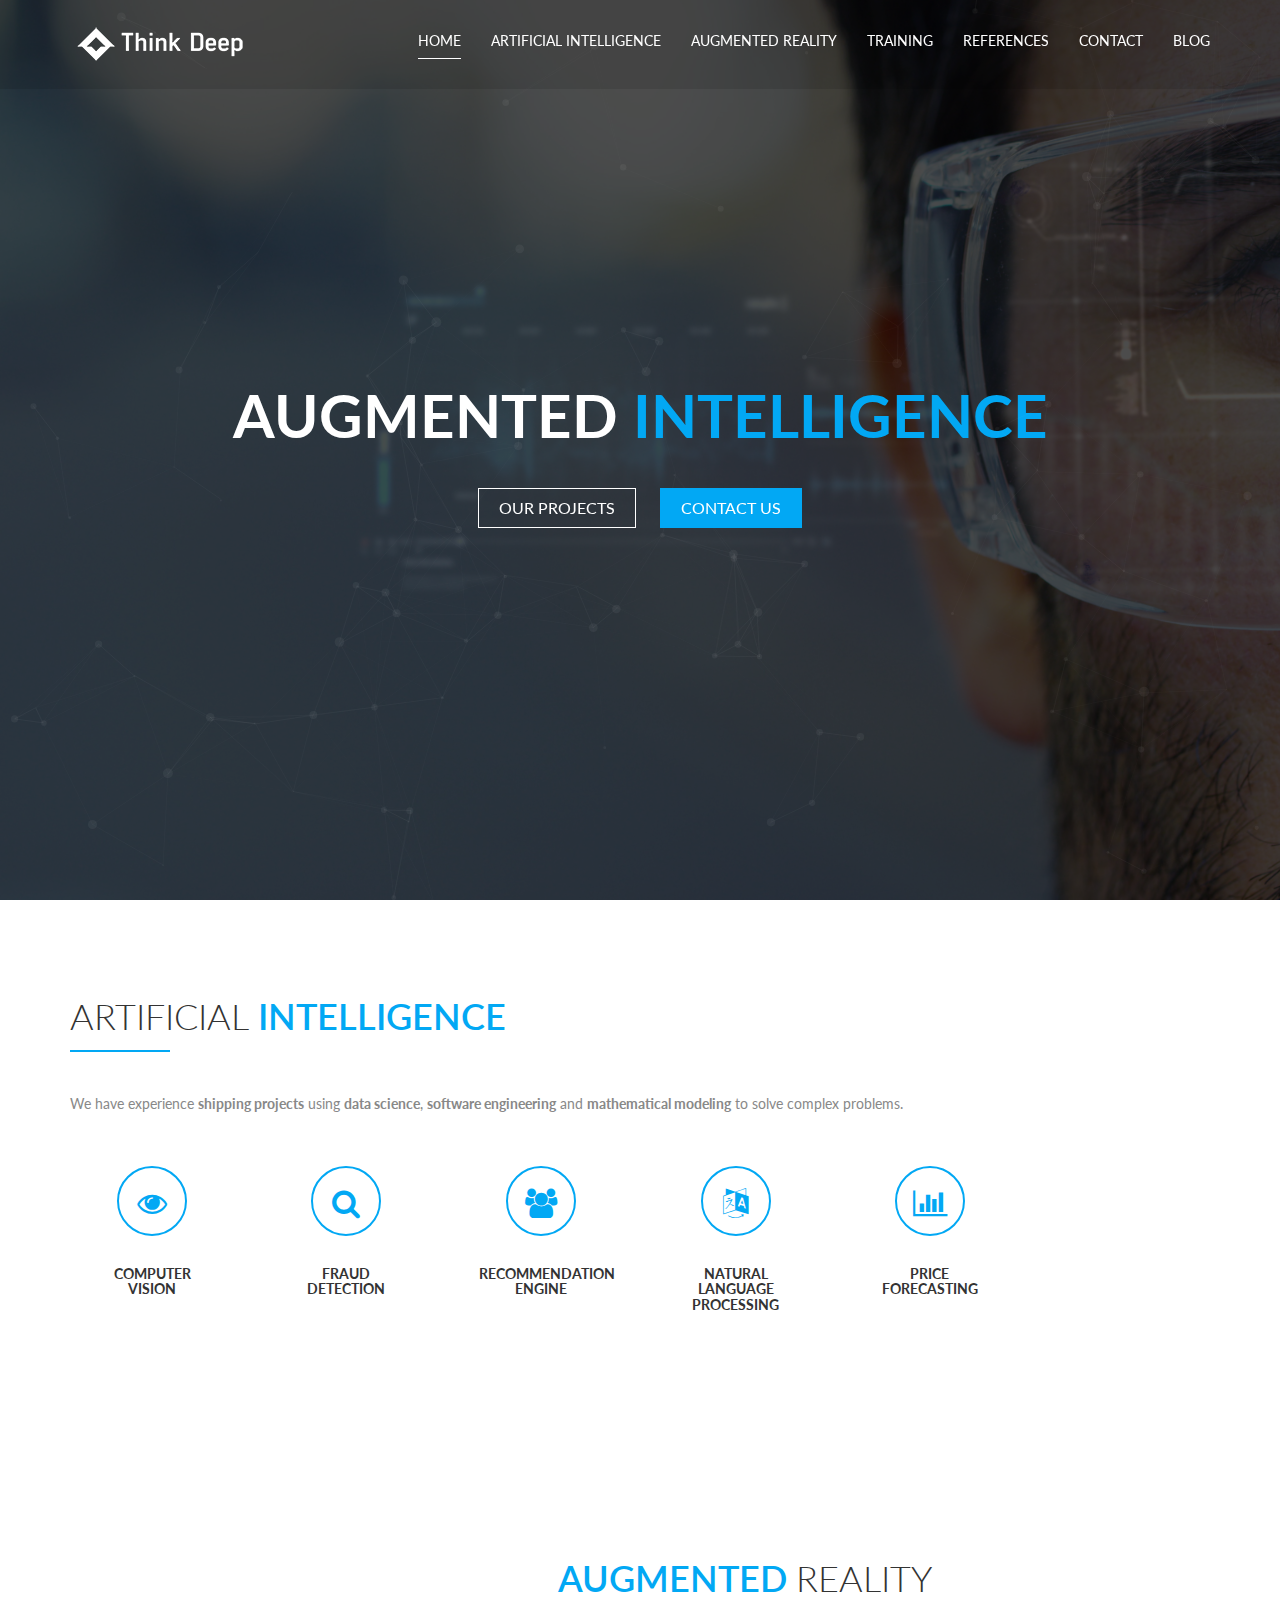
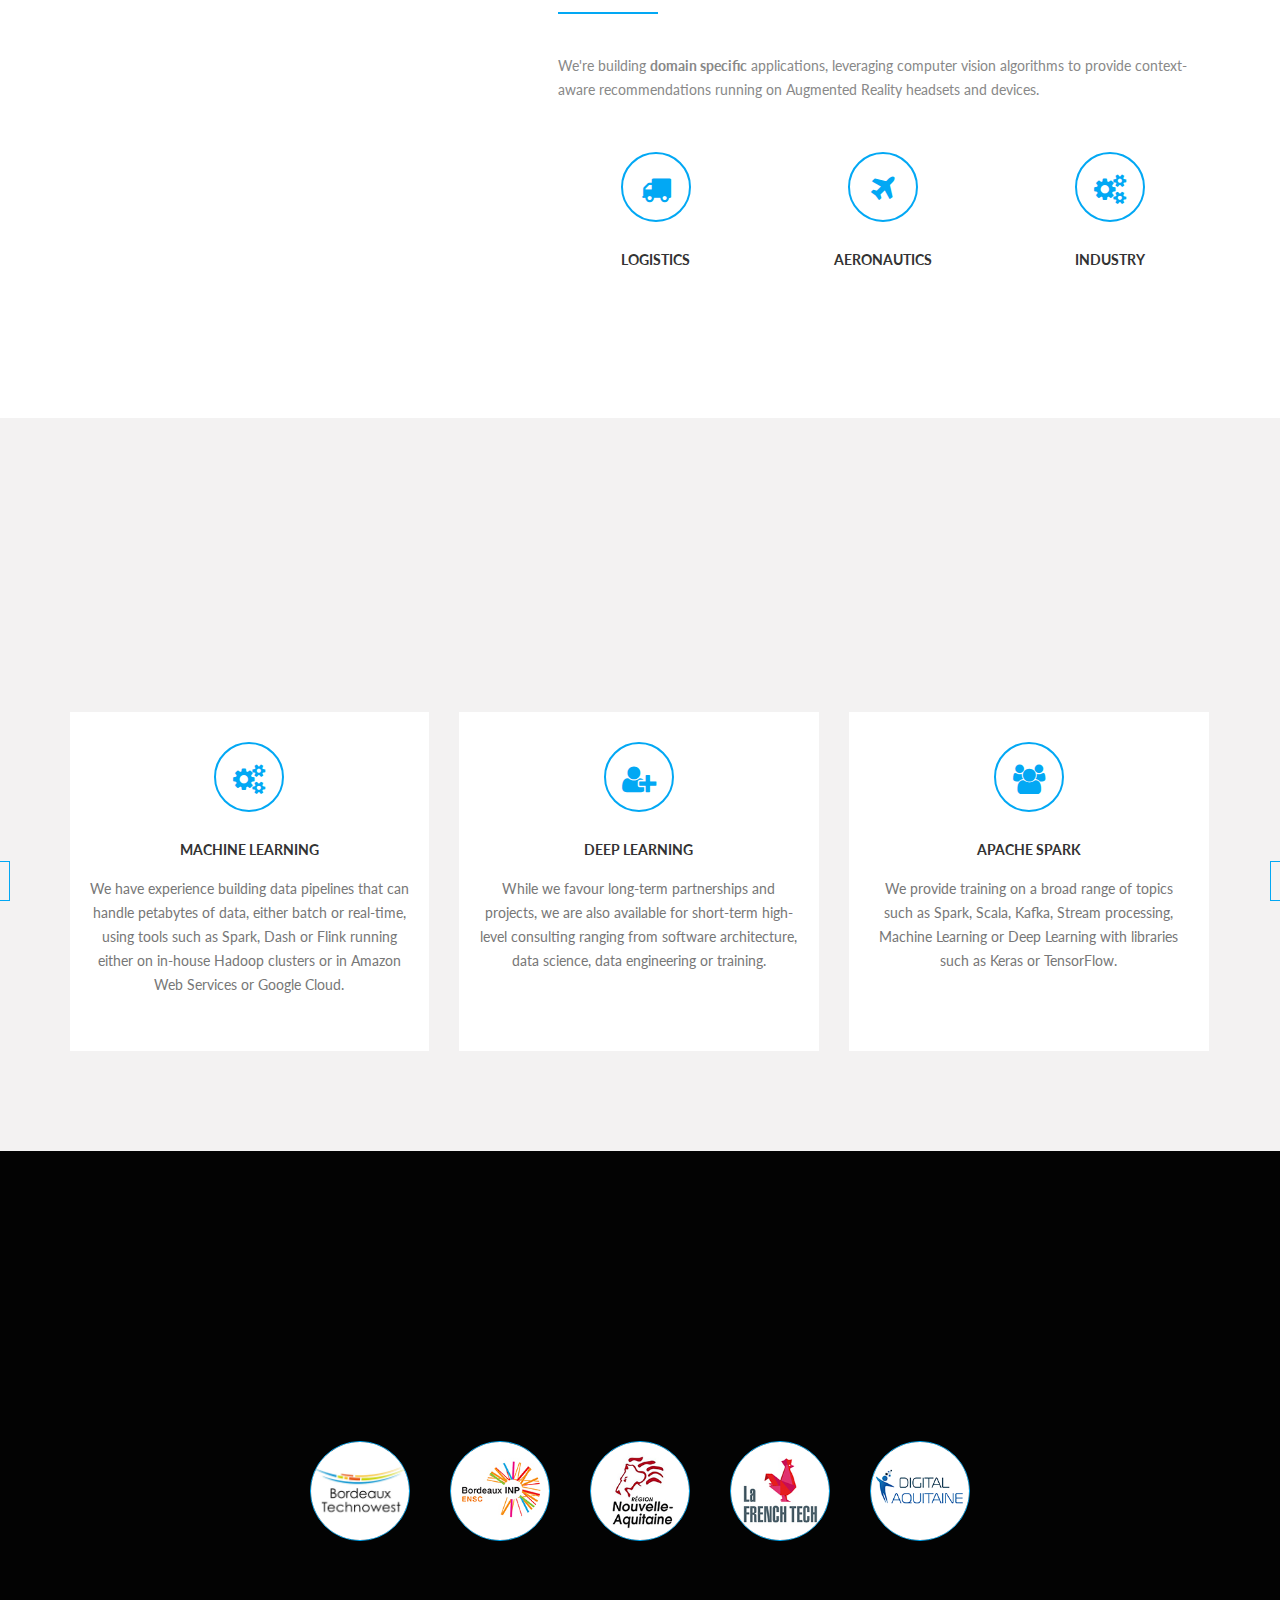
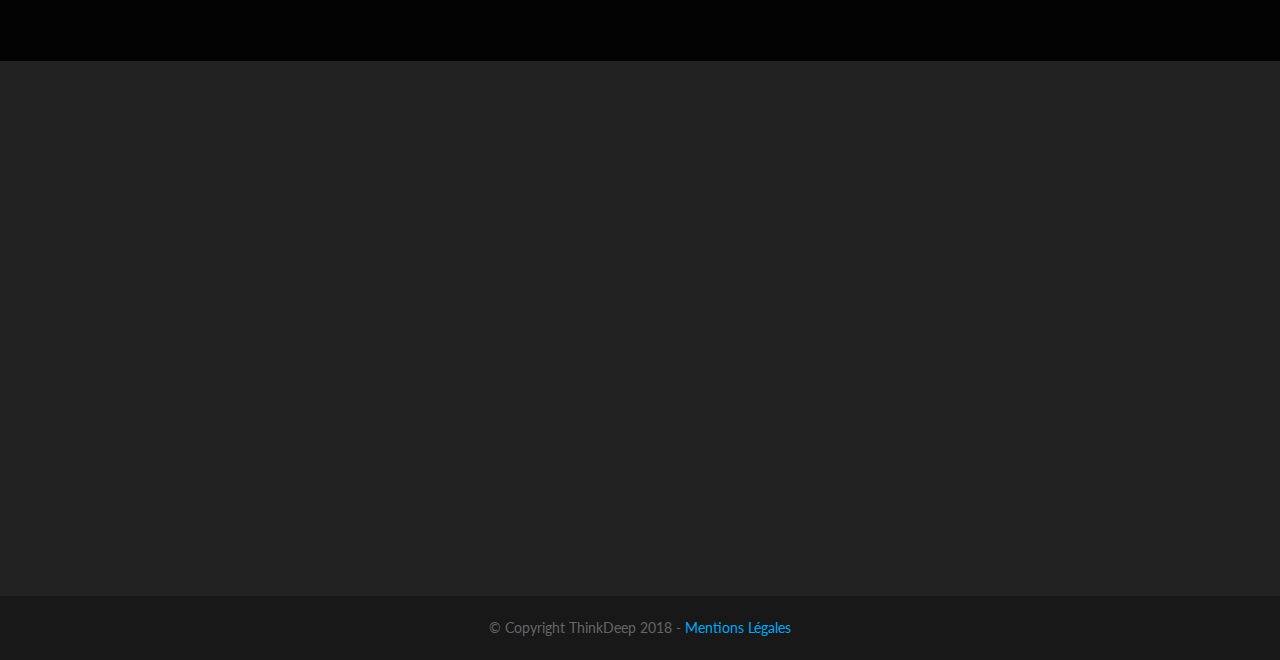
<file: index.html>
<!DOCTYPE html>
<html lang="en">
	<head>
		<!-- Meta Tag -->
		<meta charset="UTF-8">
		<meta http-equiv="X-UA-Compatible" content="IE=edge">
		<meta name="viewport" content="width=device-width, initial-scale=1">
		<title>ThinkDeep | Augmented Intelligence</title>
		<meta name="description" content="ThinkDeep | Augmented Intelligence.">
		<meta name="keywords" content="Augmented Reality, Artificial Intelligence, Deep Learning, Data Engineering, Architecture, Data Science">
		<meta name="thinkdeep ai" content="thinkdeep.ai">
		<!-- Facebook open graph -- >
		<meta property="og:url"    	           content="http://thinkdeep.ai" />
		<meta property="og:type"               content="website" />
		<meta property="og:title"              content="Think Deep AI" />
		<meta property="og:description"        content="Augmented Intelligence" />
		<meta property="og:image"              content="/assets/img/Thinkdeep/aboutus.jpg" />
		<!-- CSS MODIFICATIONS -->
		<link rel="stylesheet" type="text/css" href="assets/css/style modifs.css">
		<!-- External CSS -->
		<link rel="stylesheet" type="text/css" href="assets/css/bootstrap.min.css">
		<link rel="stylesheet" type="text/css" href="assets/css/font-awesome.min.css">
		<link rel="stylesheet" type="text/css" href="assets/css/owl.carousel.min.css">
		<link rel="stylesheet" type="text/css" href="assets/css/owl.theme.default.min.css">
		<link rel="stylesheet" type="text/css" href="assets/css/animate.css">
		<link rel="stylesheet" type="text/css" href="assets/css/magnific-popup.css">
		<link rel="stylesheet" type="text/css" href="assets/css/YTPlayer.css">
		<link rel="stylesheet" type="text/css" href="assets/css/animated-headlines.css">
		<!-- Custom CSS -->
		<link rel="stylesheet" type="text/css" href="assets/css/style.css">
		<link rel="stylesheet" type="text/css" href="assets/css/responsive.css">
		<!-- Google Fonts -->
		<link href="https://fonts.googleapis.com/css?family=Lato:100,300,400,700,900" rel="stylesheet">
		<!-- Color Switcher -->
		<link href="assets/switcher/switcher.css" rel="stylesheet">
		<link href="assets/switcher/style1.css" rel="stylesheet" id="colors">
		<!-- Favicon -->
		<link rel="icon" href="assets/images/Thinkdeep/favicon.png">
		<link rel="apple-touch-icon" href="assets/img/template/apple-touch-icon.png">
		<link rel="apple-touch-icon" sizes="72x72" href="assets/img/template/icon-72x72.png">
		<link rel="apple-touch-icon" sizes="114x114" href="assets/img/template/icon-114x114.png">
		<!-- CSS MODIFICATIONS -->
		<link rel="stylesheet" type="text/css" href="assets/css/style modifs.css">
		<!--[if lt IE 9]>
		<script src="https://oss.maxcdn.com/libs/html5shiv/3.7.0/html5shiv.js"></script>
		<script src="https://oss.maxcdn.com/libs/respond.js/1.4.2/respond.min.js"></script>
		<![endif]-->
		<!-- Canonical url -->
		<link rel="canonical" href="http://www.thinkdeep.ai/" />

	</head>
	<body data-spy="scroll" data-target=".navbar-fixed-top"></b>

		<!-- Start Preloader Area-->
		<div class="preloader-area">
			<div class="imgcenter">
				<img class="loader" src="assets/images/Thinkdeep/logo.gif">
			</div>
		</div>
		<!--/End Preloader Area-->

		<!-- Navbar -->
		<nav class="navbar navbar-default navbar-fixed-top">
			<div class="container">
				<div class="navbar-header">
					<button type="button" class="navbar-toggle collapsed" data-toggle="collapse" data-target="#main-nav-collapse" aria-expanded="false">
					<span class="sr-only">Toggle navigation</span>
					<span class="icon-bar"></span>
					<span class="icon-bar"></span>
					<span class="icon-bar"></span>
					</button>
					<a class="navbar-brand" href="index.html"><img src="assets/images/Thinkdeep/logo.png" alt="ThinkDeep"></a>
				</div>
				<div class="collapse navbar-collapse" id="main-nav-collapse">
					<ul class="nav navbar-nav navbar-right">
						<li class="active"><a href="#home">Home</a></li>
						<li><a class="smoth-scroll" href="#artificial-intelligence">Artificial Intelligence</a></li>
						<li><a class="smoth-scroll" href="#augmented-reality">Augmented Reality</a></li>
						<li><a class="smoth-scroll" href="#special">Training</a></li>
						<li><a class="smoth-scroll" href="#testimonial">References</a></li>
						<li><a class="smoth-scroll" href="#contacts">Contact</a></li>
						<li><a class="smoth-scroll" href="">Blog</a></li>
					</ul>
				</div>
			</div>
		</nav>
		<!-- /End Navbar -->

		<!-- Start Header -->
		<div id="home" class="welcome-slider-area">
			<div class="single-slider" style="background-image:url(assets/images/Thinkdeep/headset.jpg)">
				<div id="particles-js"></div>
				<div class="slider-title">
					<div class="table-cell">
						<h2>
							AUGMENTED <span> INTELLIGENCE </span>
						</h2>
						<div class="button-group slider-animation-up">
							<a class="btn btn-normal-border smoth-scroll" href="#artificial-intelligence">OUR PROJECTS</a>
							<a class="btn btn-normal smoth-scroll" href="#our-skill">CONTACT US</a>
						</div>
					</div>
				</div>
			</div>
			</div>
		<!--/End Header -->

		<!-- Start Artificial Intelligence Area -->
		<section id="artificial-intelligence" class="">
			<div class="container">
				<div class="row">
					<div class="col-md-12">
							<div class="about-content">
									<h2><span >Artificial </span> Intelligence </h2>
									<p>We have experience <b>shipping projects</b> using <b>data science</b>, <b>software engineering</b> and <b>mathematical modeling</b> to solve complex problems.</p>
									<div id="contener-slider" class="ai-item owl-carousel">
										<div class="special-single-content text-center">
											<i class="fa fa-eye" aria-hidden="true"></i>
											<h3>Computer Vision</h3>
										</div>
										<div class="special-single-content text-center">
											<i class="fa fa-search" aria-hidden="true"></i>
											<h3>Fraud Detection</h3>
										</div>
										<div class="special-single-content text-center">
											<i class="fa fa-users" aria-hidden="true"></i>
											<h3>Recommendation Engine</h3>
										</div>
										<div class="special-single-content text-center">
											<i class="fa fa-language" aria-hidden="true"></i>
											<h3>Natural Language Processing</h3>
										</div>
										<div class="special-single-content text-center">
											<i class="fa fa-bar-chart" aria-hidden="true"></i>
											<h3>Price Forecasting</h3>
										</div>
									</div>
								</div>
					</div>
				</div>
			</div>
		</section>
		<!-- /End Augmented Reality Area -->

		<!--Start Augmented Reality Area -->
		<section id="augmented-reality" class="portfolio section-padding">
				<div class="container">
						<div class="row">
								<div class="col-md-5">
										<div class="about-images wow fadeIn">
											<img src="assets/images/Thinkdeep/north-star.jpg" alt="Augmented Reality">
										</div>
									</div>
							<div class="col-md-7">
								
						<div class="about-content">
								<h2>Augmented <span > Reality </span></h2>
								<p>We're building <b>domain specific</b> applications, leveraging computer vision algorithms to provide context-aware recommendations running on Augmented Reality headsets and devices.</p>
								<div id="contener-slider" class="special-item owl-carousel">
									<div class="special-single-content text-center">
										<i class="fa fa-truck" aria-hidden="true"></i>
										<h3>Logistics</h3>
									</div>
									<div class="special-single-content text-center">
										<i class="fa fa-plane" aria-hidden="true"></i>
										<h3>Aeronautics</h3>
									</div>
									<div class="special-single-content text-center">
										<i class="fa fa-cogs" aria-hidden="true"></i>
										<h3>Industry</h3>
									</div>
								</div>
							</div>
							</div>
						</div>
					</div>	
		</section>
		<!-- /End Our Portfolio Area -->

				<!-- Start Our Service Area -->
		<section id="special" class="section-padding">
			<div class="container">
				<div class="row">
					<div class="col-xs-12">
						<div class="section-title wow fadeInDown">
							<h2>Expert <span > Training </span ></h2>
							<div class="border-line">
								<span class="border-box"></span>
							</div>
							<p>Our experts provide professional training on high-end technical topics allowing your team getting up to speed with the latest technologies.</p>
						</div>
					</div>
				</div>
				<div class="row">
					<div class="col-sm-12">
						<div id="contener-slider" class="special-item owl-carousel">
							<div class="special-single-content text-center">
										<i class="fa fa-cogs" aria-hidden="true"></i>
										<h3>Machine Learning</h3>
										<p>We have experience building data pipelines that can handle petabytes of data, either batch or real-time, using tools such as Spark, Dash or Flink running either on in-house Hadoop clusters or in Amazon Web Services or Google Cloud.</p>
									</div>
									<div class="special-single-content text-center">
										<i class="fa fa-user-plus" aria-hidden="true"></i>
										<h3>Deep Learning</h3>
										<p>While we favour long-term partnerships and projects, we are also available for short-term high-level consulting ranging from software architecture, data science, data engineering or training.</p>
									</div>
							<div class="special-single-content text-center">
								<i class="fa fa-users" aria-hidden="true"></i>
								<h3>Apache Spark</h3>
								<p>We provide training on a broad range of topics such as Spark, Scala, Kafka, Stream processing, Machine Learning or Deep Learning with libraries such as Keras or TensorFlow.</p>
							</div>
							<div class="special-single-content text-center">
								<i class="fa fa-bar-chart" aria-hidden="true"></i>
								<h3>Apache Kafka</h3>
								<p>We have experience leading projects that apply data science and mathematical modeling to solve complex problems. Depending on the use case we use classical statistics methods, Machine Learning or Deep Learning to build accurate predictive models.</p>
							</div>

							<div class="special-single-content text-center">
								<i class="fa fa-user-plus" aria-hidden="true"></i>
								<h3>Micro Services Architecture</h3>
								<p>While we favour long-term partnerships and projects, we are also available for short-term high-level consulting ranging from software architecture, data science, data engineering or training.</p>
							</div>
							<div class="special-single-content text-center">
								<i class="fa fa-user-plus" aria-hidden="true"></i>
								<h3>Dev Ops with Kubernetes</h3>
								<p>While we favour long-term partnerships and projects, we are also available for short-term high-level consulting ranging from software architecture, data science, data engineering or training.</p>
							</div>
						</div>
					</div>
				</div>
			</div>
		</section>
		<!-- /End Our Service Area -->

		<!--Start Testimonial Area -->
		<section id="testimonial" class="testimonial section-padding">
				<div class="container">
					<div class="row">
						<div class="col-xs-12">
							<div class="section-title wow fadeInDown">
								<h2>Our <span >References</span ></h2>
								<div class="border-line">
									<span class="border-box"></span>
								</div>
								<p>We're working with the following industrial and public sectors partners.</p>
							</div>
						</div>
					</div>
					<div class="row">
						<div id="contener-partners" class="col-sm-12">
									<div class="testimonial-item-img">
										<a href="https://technowest.com">
											<img src="assets/images/testimonial/technowest.png" alt="Bordeaux Technowest">
										</a>
									</div>
									<div class="testimonial-item-img">
										<a href="https://ensc.bordeaux-inp.fr/fr">
											<img src="assets/images/testimonial/ensc.jpg" alt="ENSC">
										</a>
									</div>
									<div class="testimonial-item-img">
										<a href="https://www.nouvelle-aquitaine.fr/">
											<img src="assets/images/testimonial/bordeauxAquitaine.jpg" alt="Région Nouvelle-Aquitaine">
										</a>
									</div>
									<div class="testimonial-item-img">
										<a href="http://www.lafrenchtech.com/">
											<img src="assets/images/testimonial/frenchtech.jpg" alt="French Tech">
										</a>
									</div>
									<div class="testimonial-item-img">
										<a href="https://digital-aquitaine.com/smart4d-3/">
											<img src="assets/images/testimonial/Digital-Aquitaine.png" alt="Digital-Aquitaine">
										</a>
									</div>
						</div>
					</div>
				</div>
			</section>
			<!-- /End Testimonial Area -->
		

		<!-- Footer top Area -->
		<section id="contacts" class="section-padding">
			<div class="container">
				<div class="row">
					<div class="col-xs-12">
						<div class="section-title wow fadeInDown">
							<h2><span>Contact</span> us</span></h2>
							<div class="border-line">
								<span class="border-box"></span>		
							</div>
							<p>If you want to get in touch, just leave us a message and we'll get back to you.</p>
							<form action="https://thinkdeep.us19.list-manage.com/subscribe/post?u=34d2188c19b255614b08db4d2&amp;id=fa2a6f2fab" method="post" id="mc-embedded-subscribe-form" name="mc-embedded-subscribe-form" class="validate" target="_blank" novalidate>
							<div id="mc_embed_signup_scroll">
							 <input type="email" value="" name="EMAIL" class="email" id="mce-EMAIL" placeholder="email" required>
								<!-- real people should not fill this in and expect good things - do not remove this or risk form bot signups-->
								<div style="position: absolute; left: -5000px;" aria-hidden="true"><input type="text" name="b_34d2188c19b255614b08db4d2_fa2a6f2fab" tabindex="-1" value=""></div>
								<div class="clear"><input type="submit" value="Get in touch!" name="Send" id="mc-embedded-subscribe" class="button"></div>
							</div>
							 </form>
						</div>
					</div>
				</div>
				<div class="row">
					
				</div>
			</div>
		</section>
		<!-- /End Footer top Area -->
		<!-- footer Area -->
		<footer id="footer">
			<div class="container">
				<div class="row">
					<div class="col-md-12">
						<div class="footer-buttom">
							<p>© Copyright ThinkDeep 2018 - <a href="legal.html">Mentions Légales</a></p>
						</div>
					</div>
				</div>
			</div>
		</footer>
		<!-- /End Footer Area -->
		<!-- jQuery js -->
		<script src="assets/js/jquery.min.js"></script>
		<!-- BootStrap js -->
		<script src="assets/js/bootstrap.min.js"></script>
		<!-- OwlCarousel Js  -->
		<script src="assets/js/owl.carousel.min.js"></script>
		<!-- Wow js -->
		<script src="assets/js/wow.min.js"></script>
		<!-- Parallas Js-->
		<script src="assets/js/jquery.stellar.min.js"></script>
		<!-- Smooth Scroll Js -->
		<script src="assets/js/SmoothScroll.js"></script>
		<!-- Skill Easypiechart,Inview js -->
		<script src="assets/js/jquery.easypiechart.min.js"></script>
		<script src="assets/js/jquery.inview.min.js"></script>
		<!-- particles JS -->
		<script src="assets/js/particles.min.js"></script>
		<script src="assets/js/app.js"></script>
		<!-- animated headlines JS -->
		<script src="assets/js/animated-headlines.js"></script>
		<!-- Counterup, Waypoints Js -->
		<script src="assets/js/jquery.counterup.min.js"></script>
		<script src="assets/js/jquery.waypoints.min.js"></script>
		<!-- Magnific Popup Js -->
		<script src="assets/js/jquery.magnific-popup.min.js"></script>
		<!-- Mixitup Js -->
		<script src="assets/js/jquery.mixitup.js"></script>
		<script src="assets/js/jquery.mb.YTPlayer.min.js"></script>
		<!-- Color Switcher js -->
		<script src="assets/switcher/switcher.js"></script>
		<!-- Main Custom Js -->
		<script src="assets/js/custom.js"></script>
	</body>
</html>
</file>
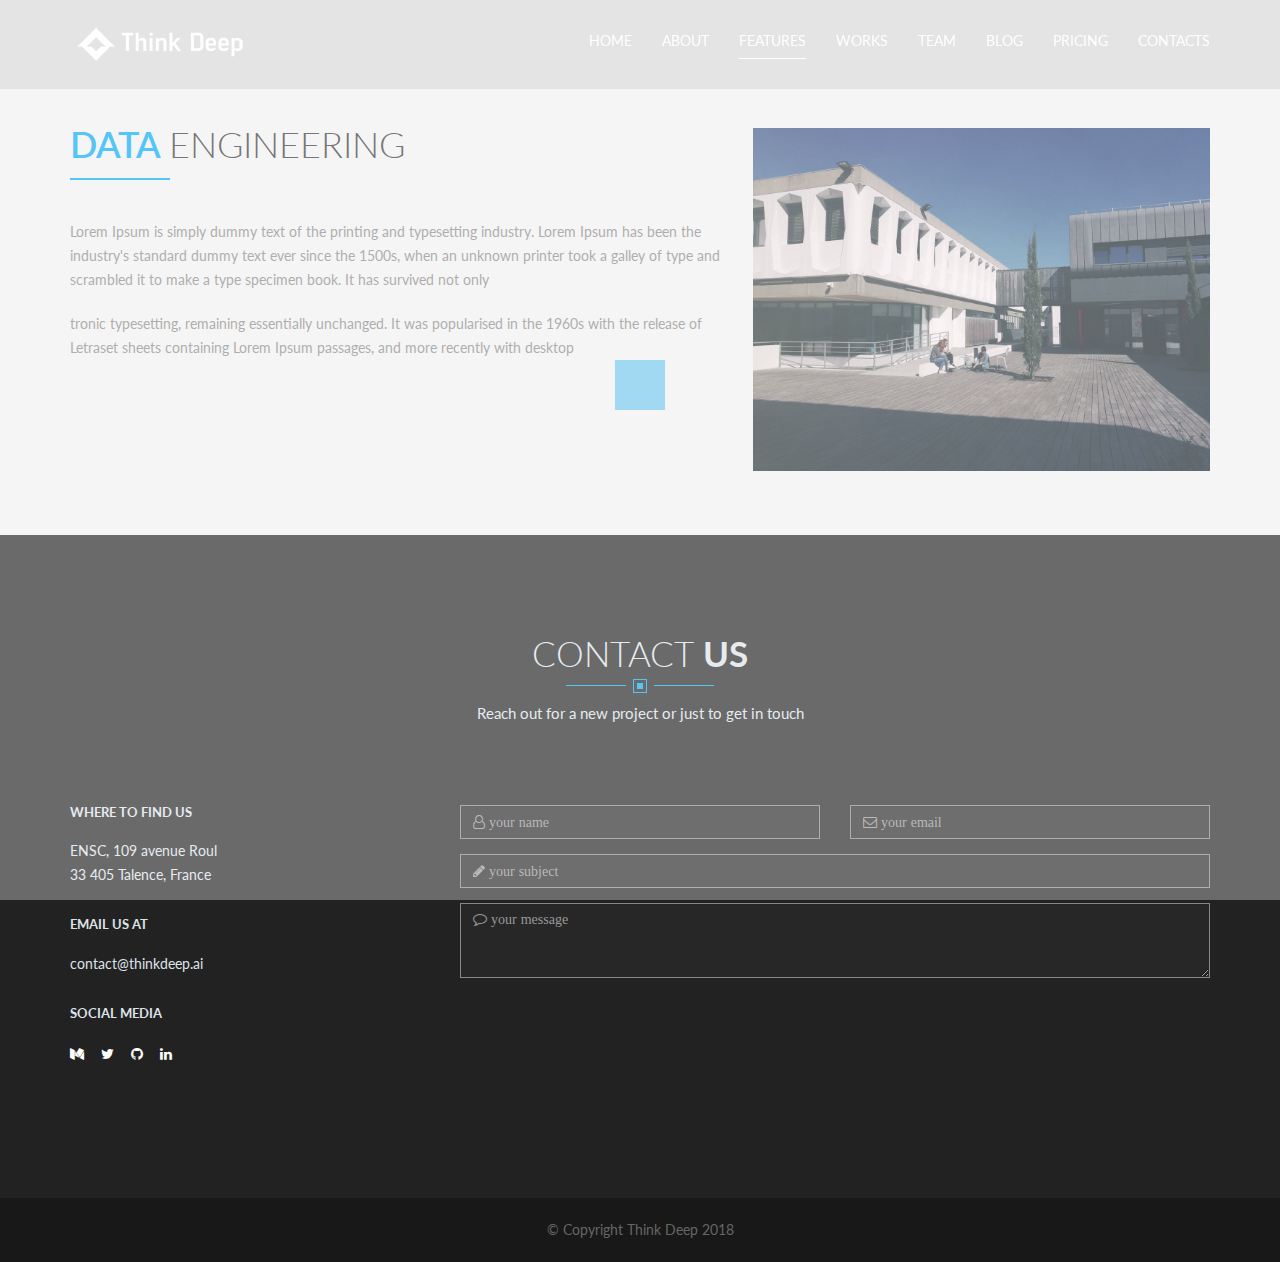
<file: readmore.html>
<!DOCTYPE html>
<html lang="en">
	<head>
		<!-- Meta Tag -->
		<meta charset="UTF-8">
		<meta http-equiv="X-UA-Compatible" content="IE=edge">
		<meta name="viewport" content="width=device-width, initial-scale=1">
		<title>Think Deep | Big Data & AI</title>
		<meta name="description" content="Themehappy - Responsive Bootstrap Landing Page Template">
		<meta name="keywords" content="landing page, software, technology, parallax">
		<meta name="author" content="themehappy.com">
		<!-- CSS MODIFICATIONS -->
		<link rel="stylesheet" type="text/css" href="assets/css/style modifs.css">
		<!-- External CSS -->
		<link rel="stylesheet" type="text/css" href="assets/css/bootstrap.min.css">
		<link rel="stylesheet" type="text/css" href="assets/css/font-awesome.min.css">
		<link rel="stylesheet" type="text/css" href="assets/css/owl.carousel.min.css">
		<link rel="stylesheet" type="text/css" href="assets/css/owl.theme.default.min.css">
		<link rel="stylesheet" type="text/css" href="assets/css/animate.css">
		<link rel="stylesheet" type="text/css" href="assets/css/magnific-popup.css">
		<link rel="stylesheet" type="text/css" href="assets/css/YTPlayer.css">
		<link rel="stylesheet" type="text/css" href="assets/css/animated-headlines.css">
		<!-- Custom CSS -->
		<link rel="stylesheet" type="text/css" href="assets/css/style.css">
		<link rel="stylesheet" type="text/css" href="assets/css/responsive.css">
		<!-- Google Fonts -->
		<link href="https://fonts.googleapis.com/css?family=Lato:100,300,400,700,900" rel="stylesheet">
		<!-- Color Switcher -->
		<link href="assets/switcher/switcher.css" rel="stylesheet">
		<link href="assets/switcher/style1.css" rel="stylesheet" id="colors">
		<!-- Favicon -->
		<link rel="icon" href="assets/images/Thinkdeep/favicon.png">
		<link rel="apple-touch-icon" href="assets/img/template/apple-touch-icon.png">
		<link rel="apple-touch-icon" sizes="72x72" href="assets/img/template/icon-72x72.png">
		<link rel="apple-touch-icon" sizes="114x114" href="assets/img/template/icon-114x114.png">
		<!-- CSS MODIFICATIONS -->
		<link rel="stylesheet" type="text/css" href="assets/css/style modifs.css">
		<!--[if lt IE 9]>
		<script src="https://oss.maxcdn.com/libs/html5shiv/3.7.0/html5shiv.js"></script>
		<script src="https://oss.maxcdn.com/libs/respond.js/1.4.2/respond.min.js"></script>
		<![endif]-->
	</head>
	<body data-spy="scroll" data-target=".navbar-fixed-top">
		<!-- Start Preloader Area-->
		<div class="preloader-area">
			<div class="sk-cube-grid">
				<div class="sk-cube sk-cube1"></div>
				<div class="sk-cube sk-cube2"></div>
				<div class="sk-cube sk-cube3"></div>
				<div class="sk-cube sk-cube4"></div>
				<div class="sk-cube sk-cube5"></div>
				<div class="sk-cube sk-cube6"></div>
				<div class="sk-cube sk-cube7"></div>
				<div class="sk-cube sk-cube8"></div>
				<div class="sk-cube sk-cube9"></div>
			</div>
		</div>
		<!--/End Preloader Area-->
		<!-- Navbar -->
		<nav class="navbar navbar-default navbar-fixed-top">
			<div class="container">
				<div class="navbar-header">
					<button type="button" class="navbar-toggle collapsed" data-toggle="collapse" data-target="#main-nav-collapse" aria-expanded="false">
					<span class="sr-only">Toggle navigation</span>
					<span class="icon-bar"></span>
					<span class="icon-bar"></span>
					<span class="icon-bar"></span>
					</button>
					<a class="navbar-brand" href="particles.html"><img src="assets/images/Thinkdeep/logo.png" alt="logo"></a>
				</div>
				<div class="collapse navbar-collapse" id="main-nav-collapse">
					<ul class="nav navbar-nav navbar-right">
						<li class="active"><a href="#home">Home</a></li>
						<li><a class="smoth-scroll" href="#about-us">About</a></li>
						<li><a class="smoth-scroll" href="#special">FEATURES</a></li>
						<li><a class="smoth-scroll" href="#our-skill">WORKS</a></li>
						<li><a class="smoth-scroll" href="#our-portfolio">TEAM</a></li>
						<li><a class="smoth-scroll" href="#our-team">BLOG</a></li>
						<li><a class="smoth-scroll" href="#our-pricing">pricing</a></li>
						<li><a class="smoth-scroll" href="#contacts">Contacts</a></li>
					</ul>
				</div>
			</div>
		</nav>
		<!-- /End Navbar -->
		<!-- Read More Area -->
		<section id="special" class="readmore">
			<div class="container">
				<div class="row">
					<div class="col-md-7">
						<div class="about-content">
							<h2>Data <span > Engineering </span></h2>
							<p>Lorem Ipsum is simply dummy text of the printing and typesetting industry. Lorem Ipsum has been the industry's standard dummy text ever since the 1500s, when an unknown printer took a galley of type and scrambled it to make a type specimen book. It has survived not only</p>
							<p>tronic typesetting, remaining essentially unchanged. It was popularised in the 1960s with the release of Letraset sheets containing Lorem Ipsum passages, and more recently with desktop </p>
						
						</div>
					</div>
					<div class="col-md-5">
						<div class="about-images wow fadeIn">
							<a href="#"><img src="assets/images/Thinkdeep/aboutus.jpg" alt="about Thinkdeep"></a>
						</div>
					</div>
				</div>
			</div>
		</section>
		<!-- Footer top Area -->
		<section id="contacts" class="section-padding">
			<div class="container">
				<div class="row">
					<div class="col-xs-12">
						<div class="section-title wow fadeInDown">
							<h2>Contact <span > US</span ></h2>
							<div class="border-line">
								<span class="border-box"></span>
							</div>
							<p>Reach out for a new project or just to get in touch</p>
						</div>
					</div>
				</div>
				<div class="row">
					<div class="col-md-4">
						<div class="footer-single-contact">
							<div class="address-single-contact">
								<h6>Where to find us</h6>
								<p>ENSC, 109 avenue Roul</p>
								<p>33 405 Talence, France</p>
							</div>
							<div class="address-single-contact">
								<h6>Email us at</h6>
								<p>contact@thinkdeep.ai</p>
							</div>
							<div class="address-single-contact">
								<h6>Social Media</h6>
								<ul class="social-media">
									<li class="social-buttons">
										<a href="https://medium.com/think-deep" target="_new">
                                    		<i class="fa fa-medium"></i>
                                		</a>
                                	</li>
									<li class="social-buttons">
										<a href="https://twitter.com/think_deep_ai" target="_new">
                                    		<i class="fa fa-twitter"></i>
                               			</a>
									</li>
									<li class="social-buttons">
										<a href="https://github.com/think-deep-ai" target="_new">
                                   			<i class="fa fa-github"></i>
                                		</a>
									</li>
									<li class="social-buttons">
										<a href="https://www.linkedin.com/company/think-deep/" target="_new">
                                    		<i class="fa fa-linkedin"></i>
                                		</a>
									</li>
								</ul>
							</div>
						</div>
					</div>
					<div class="col-md-8">
						<div class="footer-single-contact">
							<div class="contact-form">
								<form id="contact-form" method="post" enctype="multipart/form-data" action="assets/mail/mail.php">
									<div class="row">
										<div class="form-group col-md-6">
											<input type="text" name="fname" class="form-control pl-icon" id="first-name" placeholder="&#xf2c0; your name" required />
										</div>
										<div class="form-group col-md-6">
											<input type="email" name="email" class="form-control pl-icon" id="email" placeholder="&#xf003; your email" required />
										</div>
										<div class="form-group col-md-12">
											<input type="text" name="subject" class="form-control pl-icon" id="subject" placeholder="&#xf040; your subject" required />
										</div>
										<div class="form-group col-md-12">
											<textarea rows="3" name="message" class="form-control pl-icon" id="description" placeholder="&#xf0e5; your message" required ></textarea>
										</div>
										<div class="col-md-12">
											<div class="actions wow fadeIn" data-wow-delay=".4s">
												<input type="submit" value="send message" name="submit" id="submitButton" class="btn btn-lg contact-btn" title="Submit Your Message!">
											</div>
										</div>
									</div>
								</form>
							</div>
						</div>
					</div>
				</div>
			</div>
		</section>
		<!-- /End Footer top Area -->
		<!-- footer Area -->
		<footer id="footer">
			<div class="container">
				<div class="row">
					<div class="col-md-12">
						<div class="footer-buttom">
							<p>© Copyright Think Deep 2018</p>
						</div>
					</div>
				</div>
			</div>
		</footer>
		<!-- /End Footer Area -->
		<!-- jQuery js -->
		<script src="assets/js/jquery.min.js"></script>
		<!-- BootStrap js -->
		<script src="assets/js/bootstrap.min.js"></script>
		<!-- OwlCarousel Js  -->
		<script src="assets/js/owl.carousel.min.js"></script>
		<!-- Wow js -->
		<script src="assets/js/wow.min.js"></script>
		<!-- Parallas Js-->
		<script src="assets/js/jquery.stellar.min.js"></script>
		<!-- Smooth Scroll Js -->
		<script src="assets/js/SmoothScroll.js"></script>
		<!-- Skill Easypiechart,Inview js -->
		<script src="assets/js/jquery.easypiechart.min.js"></script>
		<script src="assets/js/jquery.inview.min.js"></script>
		<!-- particles JS -->
		<script src="assets/js/particles.min.js"></script>
		<script src="assets/js/app.js"></script>
		<!-- animated headlines JS -->
		<script src="assets/js/animated-headlines.js"></script>
		<!-- Counterup, Waypoints Js -->
		<script src="assets/js/jquery.counterup.min.js"></script>
		<script src="assets/js/jquery.waypoints.min.js"></script>
		<!-- Magnific Popup Js -->
		<script src="assets/js/jquery.magnific-popup.min.js"></script>
		<!-- Mixitup Js -->
		<script src="assets/js/jquery.mixitup.js"></script>
		<script src="assets/js/jquery.mb.YTPlayer.min.js"></script>
		<!-- Color Switcher js -->
		<script src="assets/switcher/switcher.js"></script>
		<!-- Main Custom Js -->
		<script src="assets/js/custom.js"></script>
	</body>
</html>
</file>
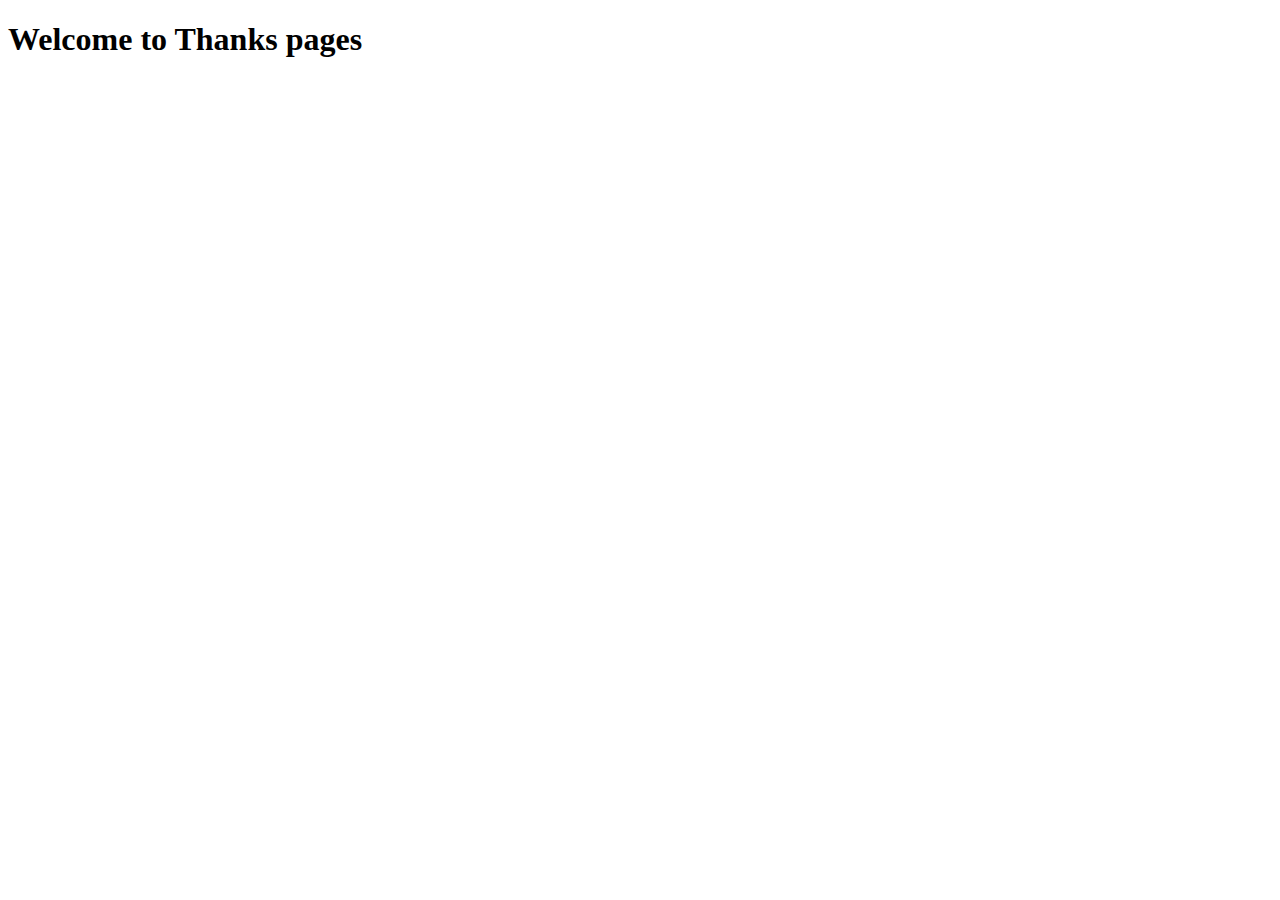
<file: assets/mail/thank-you.html>
<!DOCTYPE HTML>
<html lang="en-US">
<head>
	<meta charset="UTF-8">
	<meta http-equiv="X-UA-Compatible" content="IE=edge">
	<meta name="viewport" content="width=device-width, initial-scale=1">
	<title>Themehappy Palki Template - Responsive Bootstrap Landing Page Template</title>
	<meta name="description" content="Themehappy - Responsive Bootstrap Landing Page Template">
	<meta name="keywords" content="landing page, software, technology, parallax">
	<meta name="author" content="themehappy.com">
</head>
<body>
	<h1>Welcome to Thanks pages</h1>
</body>
</html>
</file>
<file: assets/css/style modifs.css>
::-moz-selection{ /*@bugfix mozilla*/
    background: orange; /* REMPLACER PAR LA COULEUR DÉSIRÉE*/
    color: #fff;
}
::selection{ /* effet souris  */
    background: orange; /* REMPLACER PAR LA COULEUR DÉSIRÉE*/
    color: #fff;
}
.preloader-area{
	background-color:#fbfbfb;
	display:flex;

}
.imgcenter{
	max-width:200px;
	margin:auto;
}
#particles-js{
	opacity: 0.5;
}

#cd-words-wrapper{
	background-color:#02a8f4;
}
.social-media{
	list-style:none;
	padding:0;
	margin:0;
}
.social-buttons{
	display:inline;
	margin-right:1em;
	font-weight : bold;
}
.social-buttons a{
	color:white;
}
.social-buttons a:hover{
	color:#02a8f4;
}
.content-team{
	display: flex;
	flex-wrap: wrap;
	justify-content: center;
}

.team-single{
text-align:center;
max-width: 350px;
margin:0 1% 80px 1%;	
}
.team-single h4 {
	margin-bottom:2em;
}
.team-single p {
	margin-top:1em;
	padding:1em;
}
#artificial-intelligence{
	padding:100px 0;
}
.team-single .social-media-profile a{
	color:#2C4049;
	width:100%;
}
#contener-slider{
	display:flex;
}
.team{
	font-weight: 500;
}
.team strong{
	color:#02a8f4;
	font-size: 1.03em;
}
.team-single .social-media-profile{
	padding:0;
	margin:0;
	width:40%;
	margin:auto;
	display:flex;
	justify-content: space-between;
}
.team-single .social-buttons{
	display:inline;
	margin-right:0em;
	font-size: 1.5em;
}
.team-single .social-buttons :hover{
color:#02a8f4;
}
.testimonial-item-img img{
	float:left;
	min-width:70px;
	margin:20px;
		transition : all 0.1s;
	border:solid #02a8f4 1px;
}
.testimonial-item-img img:hover{
	border:solid #02a8f4 5px;
	border-radius:100%;
	transition : all 0.1s;
}


#contener-partners{
	display:flex;
	justify-content: center;
	flex-wrap:wrap;
}
.readmore{
	padding:10% 0 5% 0;
}
#contacts h2, #contacts p, #contacts h6{
	color:#DEE3E8;
}
#map{ height: 310px	; }

.email{
	text-align:center;
	width:30%;
	color:black;
	margin-bottom: 	15px;	
}
#mc_embed_signup_scroll{
	text-align: center;

}
#mc-embedded-subscribe{
	color: 	white;
	width:30%;
  background-color: rgba(0, 0, 0, 0);
  border:solid 3px #02a8f4;
}
#mc-embedded-subscribe:hover{
	background-color:rgba(2, 168, 244, 1);
}

/*
.white-popup {
	display:flex;
	height:25em;
	justify-content:center;
	position: relative;
	background: #FFF;
	width: auto;
	max-width:70%;
	margin: 20px auto;
	align-items:center;
	/*flex-wrap: wrap;*/
/*
}
/*
.white-popup p{
	text-align:justify;
	padding:3em;
	background-color:white;
	max-height: 25em;
}
.white-popup img{
	object-fit: cover;
	height:100%;
}
*/
.white-popup {
	margin:auto;
	background-color:white;
}
.white-popup img{
	object-fit: cover;
	width:50%;
	height:30em;
	float:left;
	margin-right:3em;
}
.white-popup p{
	text-align:justify;
	padding:3em;
	height:100%;
}
.mfp-content{background-color:white;
max-width:90%;}


@media screen and (max-width: 1000px) {
.white-popup img{
	width:100%;
	margin-bottom:3em;
	margin-right: 0;
}
}
</file>
<file: assets/css/responsive.css>
/* Medium Layout: 1280px. */
@media only screen and (min-width: 992px) and (max-width: 1200px) { 
.navbar .nav > li {
  padding: 0 8px;
}
}
/* Tablet Layout: 768px. */
@media only screen and (min-width: 768px) and (max-width: 991px) { 
  .special-item .owl-nav div.owl-next {
      right: -10px;
  }
  .special-item .owl-nav div.owl-prev {
      left: -10px;
  }

}

/* Wide Mobile Layout: 480px. */
@media only screen and (min-width: 480px) and (max-width: 767px) { 
  .special-item .owl-nav div.owl-next {
      right: -10px;
  }
  .special-item .owl-nav div.owl-prev {
      left: -10px;
  } 
.slider-title h2 {
    font-size: 48px;
}  
}
/* Mobile Layout: 320px. */
@media only screen and (max-width: 768px) {
    div#main-nav-collapse {
        background: #02a8f4;
    }	
  nav.navbar.navbar-default.navbar-fixed-top {
      padding: 5px 0px;
  } 
  .navbar-default .navbar-nav>li>a {
      text-align: center;
  }    

  .navbar-default .navbar-toggle {
      border-color: #fff;
  }    
  .navbar-default .navbar-toggle .icon-bar {
      background-color: #fff;
  }
  .slider-title {
      padding: 0 20px;
  }
  .slider-title h2 {
      font-size: 18px;
  }
  .section-title p {
      width: 100%;
      margin: 15px auto 20px auto;
  }
a.btn.btn-normal, a.btn.btn-color, a.btn.btn-normal-border, a.btn-service {
    border-radius: 0px;
    font-size: 16px;
    padding: 6px 16px;
}
.about-button {
    margin-top: 20px;
    margin-bottom: 20px;
}
  #artificial-intelligence {
      padding: 40px 0;
  }
  .about-content h2 {
      padding-bottom: 20px;
  }  
  .section-padding {
    padding: 40px 0;
  }
 .section-title {
    margin-bottom: 40px;
  } 
  .section-title h2 {
      margin-bottom: 50px;
  }  
 .section-title p {
    width: 100%;
    margin: 15px auto 40px auto;
  } 
  .chart {
    margin: 20px auto;
}

  ul.portfolio li {
    margin: 3px;
}
  .single-counter {
      overflow: hidden;
      margin-bottom: 10px;
  }
  .single-team-item {
    margin-bottom: 30px;
}
.team-item-img img {
    width: 100%;
}
.single-pricing-box {
    margin-bottom: 20px;
}
  .special-item .owl-nav div.owl-next {
      right: -10px;
  }
  .special-item .owl-nav div.owl-prev {
      left: -10px;
  }  
.single-blog-images img {
    width: 100%;
}
.single-blog-box {
    margin-bottom: 20px;
}

}
</file>
<file: assets/switcher/style1.css>
#style-switcher h2 a {
    background: #3498db none repeat scroll 0 0
}
</file>
<file: assets/css/YTPlayer.css>
/*___________________________________________________________________________________________________________________________________________________
 _ jquery.mb.components                                                                                                                             _
 _                                                                                                                                                  _
 _ file: mb.YTPlayer.css                                                                                                                            _
 _ last modified: 19/08/14 19.57                                                                                                                    _
 _                                                                                                                                                  _
 _ Open Lab s.r.l., Florence - Italy                                                                                                                _
 _                                                                                                                                                  _
 _ email: matteo@open-lab.com                                                                                                                       _
 _ site: http://pupunzi.com                                                                                                                         _
 _       http://open-lab.com                                                                                                                        _
 _ blog: http://pupunzi.open-lab.com                                                                                                                _
 _ Q&A:  http://jquery.pupunzi.com                                                                                                                  _
 _                                                                                                                                                  _
 _ Licences: MIT, GPL                                                                                                                               _
 _    http://www.opensource.org/licenses/mit-license.php                                                                                            _
 _    http://www.gnu.org/licenses/gpl.html                                                                                                          _
 _                                                                                                                                                  _
 _ Copyright (c) 2001-2014. Matteo Bicocchi (Pupunzi);                                                                                              _
 ___________________________________________________________________________________________________________________________________________________*/


@charset"UTF-8";

/* Generated by Font Squirrel (http://www.fontsquirrel.com) on May 30, 2013 */

@font-face {
  font-family: 'ytpregular';
  src: url('ytp-regular.eot');
}

@font-face {
  font-family: 'ytpregular';
  src: url([data-uri]) format('woff'),
  url('ytp-regular.ttf') format('truetype');
  font-weight: normal;
  font-style: normal;

}
.mb_YTVPlayer :focus {
  outline: 0;
}

.mb_YTVPlayer{
  display:block;
  transform:translateZ(0);
  transform-style: preserve-3d;
  perspective: 1000;
  backface-visibility: hidden;
  transform:translate3d(0,0,0);
  animation-timing-function: linear;
}

.mb_YTVPlayer.fullscreen{
  display:block!important;
  position: fixed!important;
  width: 100%!important;
  height: 100%!important;
  top: 0!important;
  left: 0!important;
  margin: 0!important;
  border: none !important;
}

.mb_YTVPlayer.fullscreen .mbYTP_wrapper{
  opacity:1 !important;
}


.mbYTP_wrapper iframe{
  max-width: 4000px !important;
}

.inline_YTPlayer{
  margin-bottom: 20px;
  vertical-align:top;
  position:relative;
  left:0;
  overflow: hidden;
  border-radius: 4px;
  -moz-box-shadow: 0 0 5px rgba(0,0,0,.7);
  -webkit-box-shadow: 0 0 5px rgba(0,0,0,.7);
  box-shadow: 0 0 5px rgba(0,0,0,.7);
  background: rgba(0,0,0,.5);
}

.inline_YTPlayer img{
  border: none!important;
  -moz-transform: none!important;
  -webkit-transform: none!important;
  -o-transform: none!important;
  transform: none!important;
  margin:0!important;
  padding:0!important
}

/*CONTROL BAR*/

.mb_YTVPBar .ytpicon{
  font-size: 20px;
  font-family: 'ytpregular';
}

.mb_YTVPBar .mb_YTVPUrl.ytpicon{
  font-size: 30px;
}


.mb_YTVPBar{

  transition: opacity 1s;
  -moz-transition: opacity 1s;
  -webkit-transition: opacity 1s;
  -o-transition: opacity 1s;

  display:block;
  width:100%;
  height:10px;
  padding:5px;
  background:#333;
  position:fixed;
  bottom:0;
  left:0;
  -moz-box-sizing:padding-box;
  -webkit-box-sizing:border-box;
  text-align:left;
  z-index: 1000;
  font: 14px/16px sans-serif;
  color:white;
  opacity:.1;
}

.mb_YTVPBar.visible, .mb_YTVPBar:hover{
  opacity:1;
}


.mb_YTVPBar .buttonBar{

  transition: all 1s;
  -moz-transition: all 1s;
  -webkit-transition: all 1s;
  -o-transition: all 1s;

  background:transparent;
  font:12px/14px Calibri;
  position:absolute;
  top:-30px;
  left:0;
  padding: 5px;
  width:100%;
  -moz-box-sizing: border-box;
  -webkit-box-sizing: border-box;
  -o-box-sizing: border-box;
  box-sizing: border-box;
}
.mb_YTVPBar:hover .buttonBar{
  background: rgba(0,0,0,0.4);
}

.mb_YTVPBar span{
  display:inline-block;
  font:16px/20px Calibri, sans-serif;
  position:relative;
  width: 30px;
  height: 25px;
  vertical-align: middle;
}
.mb_YTVPBar span.mb_YTVPTime{
  width: 130px;
}

.mb_YTVPBar span.mb_YTVPUrl,.mb_YTVPBar span.mb_OnlyYT {
  position: absolute;
  width: auto;
  display:block;
  top:6px;
  right:10px;
  cursor: pointer;
}
.mb_YTVPBar span.mb_YTVPUrl img{
  width: 60px;
}

.mb_YTVPBar span.mb_OnlyYT {
  left:185px;
  right: auto;
}
.mb_YTVPBar span.mb_OnlyYT img{
  width: 25px;
}

.mb_YTVPBar span.mb_YTVPUrl a{
  color:white;
}

.mb_YTVPPlaypause,.mb_YTVPlayer .mb_YTVPPlaypause img{
  cursor:pointer;
}

.mb_YTVPMuteUnmute{
  cursor:pointer;
}

/*PROGRESS BAR*/
.mb_YTVPProgress{
  height:10px;
  width:100%;
  background:#222;
  bottom:0;
  left:0;
}

.mb_YTVPLoaded{
  height:10px;
  width:0;
  background:#444;
  left:0;
}

.mb_YTVTime{
  height:5px;
  width:0;
  background:#fff;
  bottom:0;
  left:0;
  -moz-box-shadow:#666666 1px 1px 3px;
  -webkit-box-shadow:#666666 1px 1px 3px;
}

.YTPOverlay{
  backface-visibility: hidden;
  -webkit-backface-visibility: hidden;
  -webkit-transform-style: "flat"
}

/*RASTER OVERLAY*/
.YTPOverlay.raster{
  background: url("../images/raster.png");
}

.YTPOverlay.raster.retina{
  background: url("../images/raster@2x.png");
}

.YTPOverlay.raster-dot{
  background: url("../images/raster_dot.png");
}

.YTPOverlay.raster-dot.retina{
  background: url("../images/raster_dot@2x.png");
}
</file>
<file: assets/css/animated-headlines.css>
/* -------------------------------- 

Primary style

-------------------------------- */
*, *::after, *::before {
  -webkit-box-sizing: border-box;
  -moz-box-sizing: border-box;
  box-sizing: border-box;
}

html * {
  -webkit-font-smoothing: antialiased;
  -moz-osx-font-smoothing: grayscale;
}

html {
  font-size: 62.5%;
}

body {
  font-size: 1.6rem;
  font-family: "Source Sans Pro", sans-serif;
  color: #aebcb9;
  background-color: #0d0d0d;
}

a {
  text-decoration: none;
}

.cd-title {
  position: relative;
  height: 160px;
  line-height: 230px;
  text-align: center;
}
.cd-title h1 {
  font-size: 2.4rem;
  font-weight: 700;
}
@media only screen and (min-width: 768px) {
  .cd-title {
    line-height: 250px;
  }
}
@media only screen and (min-width: 1170px) {
  .cd-title {
    height: 200px;
    line-height: 300px;
  }
  .cd-title h1 {
    font-size: 3rem;
  }
}

.cd-intro {
  width: 90%;
  max-width: 768px;
  text-align: center;
}

.cd-intro {
  margin: 4em auto;
}
@media only screen and (min-width: 768px) {
  .cd-intro {
    margin: 5em auto;
  }
}
@media only screen and (min-width: 1170px) {
  .cd-intro {
    margin: 6em auto;
  }
}

.cd-headline {
  font-size: 3rem;
  line-height: 1.2;
}
@media only screen and (min-width: 768px) {
  .cd-headline {
    font-size: 4.4rem;
    font-weight: 300;
  }
}
@media only screen and (min-width: 1170px) {
  .cd-headline {
    font-size: 6rem;
  }
}

.cd-words-wrapper {
  display: inline-block;
  position: relative;
  text-align: left;
}
.cd-words-wrapper b {
  display: inline-block;
  position: absolute;
  white-space: nowrap;
  left: 0;
  top: 0;
}
.cd-words-wrapper b.is-visible {
  position: relative;
}
.no-js .cd-words-wrapper b {
  opacity: 0;
}
.no-js .cd-words-wrapper b.is-visible {
  opacity: 1;
}

/* -------------------------------- 

xrotate-1 

-------------------------------- */
.cd-headline.rotate-1 .cd-words-wrapper {
  -webkit-perspective: 300px;
  -moz-perspective: 300px;
  perspective: 300px;
}
.cd-headline.rotate-1 b {
  opacity: 0;
  -webkit-transform-origin: 50% 100%;
  -moz-transform-origin: 50% 100%;
  -ms-transform-origin: 50% 100%;
  -o-transform-origin: 50% 100%;
  transform-origin: 50% 100%;
  -webkit-transform: rotateX(180deg);
  -moz-transform: rotateX(180deg);
  -ms-transform: rotateX(180deg);
  -o-transform: rotateX(180deg);
  transform: rotateX(180deg);
}
.cd-headline.rotate-1 b.is-visible {
  opacity: 1;
  -webkit-transform: rotateX(0deg);
  -moz-transform: rotateX(0deg);
  -ms-transform: rotateX(0deg);
  -o-transform: rotateX(0deg);
  transform: rotateX(0deg);
  -webkit-animation: cd-rotate-1-in 1.2s;
  -moz-animation: cd-rotate-1-in 1.2s;
  animation: cd-rotate-1-in 1.2s;
}
.cd-headline.rotate-1 b.is-hidden {
  -webkit-transform: rotateX(180deg);
  -moz-transform: rotateX(180deg);
  -ms-transform: rotateX(180deg);
  -o-transform: rotateX(180deg);
  transform: rotateX(180deg);
  -webkit-animation: cd-rotate-1-out 1.2s;
  -moz-animation: cd-rotate-1-out 1.2s;
  animation: cd-rotate-1-out 1.2s;
}

@-webkit-keyframes cd-rotate-1-in {
  0% {
    -webkit-transform: rotateX(180deg);
    opacity: 0;
  }
  35% {
    -webkit-transform: rotateX(120deg);
    opacity: 0;
  }
  65% {
    opacity: 0;
  }
  100% {
    -webkit-transform: rotateX(360deg);
    opacity: 1;
  }
}
@-moz-keyframes cd-rotate-1-in {
  0% {
    -moz-transform: rotateX(180deg);
    opacity: 0;
  }
  35% {
    -moz-transform: rotateX(120deg);
    opacity: 0;
  }
  65% {
    opacity: 0;
  }
  100% {
    -moz-transform: rotateX(360deg);
    opacity: 1;
  }
}
@keyframes cd-rotate-1-in {
  0% {
    -webkit-transform: rotateX(180deg);
    -moz-transform: rotateX(180deg);
    -ms-transform: rotateX(180deg);
    -o-transform: rotateX(180deg);
    transform: rotateX(180deg);
    opacity: 0;
  }
  35% {
    -webkit-transform: rotateX(120deg);
    -moz-transform: rotateX(120deg);
    -ms-transform: rotateX(120deg);
    -o-transform: rotateX(120deg);
    transform: rotateX(120deg);
    opacity: 0;
  }
  65% {
    opacity: 0;
  }
  100% {
    -webkit-transform: rotateX(360deg);
    -moz-transform: rotateX(360deg);
    -ms-transform: rotateX(360deg);
    -o-transform: rotateX(360deg);
    transform: rotateX(360deg);
    opacity: 1;
  }
}
@-webkit-keyframes cd-rotate-1-out {
  0% {
    -webkit-transform: rotateX(0deg);
    opacity: 1;
  }
  35% {
    -webkit-transform: rotateX(-40deg);
    opacity: 1;
  }
  65% {
    opacity: 0;
  }
  100% {
    -webkit-transform: rotateX(180deg);
    opacity: 0;
  }
}
@-moz-keyframes cd-rotate-1-out {
  0% {
    -moz-transform: rotateX(0deg);
    opacity: 1;
  }
  35% {
    -moz-transform: rotateX(-40deg);
    opacity: 1;
  }
  65% {
    opacity: 0;
  }
  100% {
    -moz-transform: rotateX(180deg);
    opacity: 0;
  }
}
@keyframes cd-rotate-1-out {
  0% {
    -webkit-transform: rotateX(0deg);
    -moz-transform: rotateX(0deg);
    -ms-transform: rotateX(0deg);
    -o-transform: rotateX(0deg);
    transform: rotateX(0deg);
    opacity: 1;
  }
  35% {
    -webkit-transform: rotateX(-40deg);
    -moz-transform: rotateX(-40deg);
    -ms-transform: rotateX(-40deg);
    -o-transform: rotateX(-40deg);
    transform: rotateX(-40deg);
    opacity: 1;
  }
  65% {
    opacity: 0;
  }
  100% {
    -webkit-transform: rotateX(180deg);
    -moz-transform: rotateX(180deg);
    -ms-transform: rotateX(180deg);
    -o-transform: rotateX(180deg);
    transform: rotateX(180deg);
    opacity: 0;
  }
}
/* -------------------------------- 

xtype 

-------------------------------- */
.cd-headline.type .cd-words-wrapper {
  vertical-align: top;
  overflow: hidden;
}
.cd-headline.type .cd-words-wrapper::after {
  /* vertical bar */
  content: '';
  position: absolute;
  right: 0;
  top: 50%;
  bottom: auto;
  -webkit-transform: translateY(-50%);
  -moz-transform: translateY(-50%);
  -ms-transform: translateY(-50%);
  -o-transform: translateY(-50%);
  transform: translateY(-50%);
  height: 90%;
  width: 1px;
  background-color: #aebcb9;
}
.cd-headline.type .cd-words-wrapper.waiting::after {
  -webkit-animation: cd-pulse 1s infinite;
  -moz-animation: cd-pulse 1s infinite;
  animation: cd-pulse 1s infinite;
}
.cd-headline.type .cd-words-wrapper.selected {
  background-color: #aebcb9;
}
.cd-headline.type .cd-words-wrapper.selected::after {
  visibility: hidden;
}
.cd-headline.type .cd-words-wrapper.selected b {
  color: #0d0d0d;
}
.cd-headline.type b {
  visibility: hidden;
}
.cd-headline.type b.is-visible {
  visibility: visible;
}
.cd-headline.type i {
  position: absolute;
  visibility: hidden;
}
.cd-headline.type i.in {
  position: relative;
  visibility: visible;
}

@-webkit-keyframes cd-pulse {
  0% {
    -webkit-transform: translateY(-50%) scale(1);
    opacity: 1;
  }
  40% {
    -webkit-transform: translateY(-50%) scale(0.9);
    opacity: 0;
  }
  100% {
    -webkit-transform: translateY(-50%) scale(0);
    opacity: 0;
  }
}
@-moz-keyframes cd-pulse {
  0% {
    -moz-transform: translateY(-50%) scale(1);
    opacity: 1;
  }
  40% {
    -moz-transform: translateY(-50%) scale(0.9);
    opacity: 0;
  }
  100% {
    -moz-transform: translateY(-50%) scale(0);
    opacity: 0;
  }
}
@keyframes cd-pulse {
  0% {
    -webkit-transform: translateY(-50%) scale(1);
    -moz-transform: translateY(-50%) scale(1);
    -ms-transform: translateY(-50%) scale(1);
    -o-transform: translateY(-50%) scale(1);
    transform: translateY(-50%) scale(1);
    opacity: 1;
  }
  40% {
    -webkit-transform: translateY(-50%) scale(0.9);
    -moz-transform: translateY(-50%) scale(0.9);
    -ms-transform: translateY(-50%) scale(0.9);
    -o-transform: translateY(-50%) scale(0.9);
    transform: translateY(-50%) scale(0.9);
    opacity: 0;
  }
  100% {
    -webkit-transform: translateY(-50%) scale(0);
    -moz-transform: translateY(-50%) scale(0);
    -ms-transform: translateY(-50%) scale(0);
    -o-transform: translateY(-50%) scale(0);
    transform: translateY(-50%) scale(0);
    opacity: 0;
  }
}
/* -------------------------------- 

xrotate-2 

-------------------------------- */
.cd-headline.rotate-2 .cd-words-wrapper {
  -webkit-perspective: 300px;
  -moz-perspective: 300px;
  perspective: 300px;
}
.cd-headline.rotate-2 i, .cd-headline.rotate-2 em {
  display: inline-block;
  -webkit-backface-visibility: hidden;
  backface-visibility: hidden;
}
.cd-headline.rotate-2 b {
  opacity: 0;
}
.cd-headline.rotate-2 i {
  -webkit-transform-style: preserve-3d;
  -moz-transform-style: preserve-3d;
  -ms-transform-style: preserve-3d;
  -o-transform-style: preserve-3d;
  transform-style: preserve-3d;
  -webkit-transform: translateZ(-20px) rotateX(90deg);
  -moz-transform: translateZ(-20px) rotateX(90deg);
  -ms-transform: translateZ(-20px) rotateX(90deg);
  -o-transform: translateZ(-20px) rotateX(90deg);
  transform: translateZ(-20px) rotateX(90deg);
  opacity: 0;
}
.is-visible .cd-headline.rotate-2 i {
  opacity: 1;
}
.cd-headline.rotate-2 i.in {
  -webkit-animation: cd-rotate-2-in 0.4s forwards;
  -moz-animation: cd-rotate-2-in 0.4s forwards;
  animation: cd-rotate-2-in 0.4s forwards;
}
.cd-headline.rotate-2 i.out {
  -webkit-animation: cd-rotate-2-out 0.4s forwards;
  -moz-animation: cd-rotate-2-out 0.4s forwards;
  animation: cd-rotate-2-out 0.4s forwards;
}
.cd-headline.rotate-2 em {
  -webkit-transform: translateZ(20px);
  -moz-transform: translateZ(20px);
  -ms-transform: translateZ(20px);
  -o-transform: translateZ(20px);
  transform: translateZ(20px);
}

.no-csstransitions .cd-headline.rotate-2 i {
  -webkit-transform: rotateX(0deg);
  -moz-transform: rotateX(0deg);
  -ms-transform: rotateX(0deg);
  -o-transform: rotateX(0deg);
  transform: rotateX(0deg);
  opacity: 0;
}
.no-csstransitions .cd-headline.rotate-2 i em {
  -webkit-transform: scale(1);
  -moz-transform: scale(1);
  -ms-transform: scale(1);
  -o-transform: scale(1);
  transform: scale(1);
}

.no-csstransitions .cd-headline.rotate-2 .is-visible i {
  opacity: 1;
}

@-webkit-keyframes cd-rotate-2-in {
  0% {
    opacity: 0;
    -webkit-transform: translateZ(-20px) rotateX(90deg);
  }
  60% {
    opacity: 1;
    -webkit-transform: translateZ(-20px) rotateX(-10deg);
  }
  100% {
    opacity: 1;
    -webkit-transform: translateZ(-20px) rotateX(0deg);
  }
}
@-moz-keyframes cd-rotate-2-in {
  0% {
    opacity: 0;
    -moz-transform: translateZ(-20px) rotateX(90deg);
  }
  60% {
    opacity: 1;
    -moz-transform: translateZ(-20px) rotateX(-10deg);
  }
  100% {
    opacity: 1;
    -moz-transform: translateZ(-20px) rotateX(0deg);
  }
}
@keyframes cd-rotate-2-in {
  0% {
    opacity: 0;
    -webkit-transform: translateZ(-20px) rotateX(90deg);
    -moz-transform: translateZ(-20px) rotateX(90deg);
    -ms-transform: translateZ(-20px) rotateX(90deg);
    -o-transform: translateZ(-20px) rotateX(90deg);
    transform: translateZ(-20px) rotateX(90deg);
  }
  60% {
    opacity: 1;
    -webkit-transform: translateZ(-20px) rotateX(-10deg);
    -moz-transform: translateZ(-20px) rotateX(-10deg);
    -ms-transform: translateZ(-20px) rotateX(-10deg);
    -o-transform: translateZ(-20px) rotateX(-10deg);
    transform: translateZ(-20px) rotateX(-10deg);
  }
  100% {
    opacity: 1;
    -webkit-transform: translateZ(-20px) rotateX(0deg);
    -moz-transform: translateZ(-20px) rotateX(0deg);
    -ms-transform: translateZ(-20px) rotateX(0deg);
    -o-transform: translateZ(-20px) rotateX(0deg);
    transform: translateZ(-20px) rotateX(0deg);
  }
}
@-webkit-keyframes cd-rotate-2-out {
  0% {
    opacity: 1;
    -webkit-transform: translateZ(-20px) rotateX(0);
  }
  60% {
    opacity: 0;
    -webkit-transform: translateZ(-20px) rotateX(-100deg);
  }
  100% {
    opacity: 0;
    -webkit-transform: translateZ(-20px) rotateX(-90deg);
  }
}
@-moz-keyframes cd-rotate-2-out {
  0% {
    opacity: 1;
    -moz-transform: translateZ(-20px) rotateX(0);
  }
  60% {
    opacity: 0;
    -moz-transform: translateZ(-20px) rotateX(-100deg);
  }
  100% {
    opacity: 0;
    -moz-transform: translateZ(-20px) rotateX(-90deg);
  }
}
@keyframes cd-rotate-2-out {
  0% {
    opacity: 1;
    -webkit-transform: translateZ(-20px) rotateX(0);
    -moz-transform: translateZ(-20px) rotateX(0);
    -ms-transform: translateZ(-20px) rotateX(0);
    -o-transform: translateZ(-20px) rotateX(0);
    transform: translateZ(-20px) rotateX(0);
  }
  60% {
    opacity: 0;
    -webkit-transform: translateZ(-20px) rotateX(-100deg);
    -moz-transform: translateZ(-20px) rotateX(-100deg);
    -ms-transform: translateZ(-20px) rotateX(-100deg);
    -o-transform: translateZ(-20px) rotateX(-100deg);
    transform: translateZ(-20px) rotateX(-100deg);
  }
  100% {
    opacity: 0;
    -webkit-transform: translateZ(-20px) rotateX(-90deg);
    -moz-transform: translateZ(-20px) rotateX(-90deg);
    -ms-transform: translateZ(-20px) rotateX(-90deg);
    -o-transform: translateZ(-20px) rotateX(-90deg);
    transform: translateZ(-20px) rotateX(-90deg);
  }
}
/* -------------------------------- 

xloading-bar 

-------------------------------- */
.cd-headline.loading-bar span {
  display: inline-block;
  padding: .2em 0;
}
.cd-headline.loading-bar .cd-words-wrapper {
  overflow: hidden;
  vertical-align: top;
}
.cd-headline.loading-bar .cd-words-wrapper::after {
  /* loading bar */
  content: '';
  position: absolute;
  left: 0;
  bottom: 0;
  height: 3px;
  width: 0;
  background:#02a8f4;
  z-index: 2;
  -webkit-transition: width 0.3s -0.1s;
  -moz-transition: width 0.3s -0.1s;
  transition: width 0.3s -0.1s;
}
.cd-headline.loading-bar .cd-words-wrapper.is-loading::after {
  width: 100%;
  -webkit-transition: width 3s;
  -moz-transition: width 3s;
  transition: width 3s;
}
.cd-headline.loading-bar b {
  top: .2em;
  opacity: 0;
  -webkit-transition: opacity 0.3s;
  -moz-transition: opacity 0.3s;
  transition: opacity 0.3s;
}
.cd-headline.loading-bar b.is-visible {
  opacity: 1;
  top: 0;
}

/* -------------------------------- 

xslide 

-------------------------------- */
.cd-headline.slide span {
  display: inline-block;
  padding: .2em 0;
}
.cd-headline.slide .cd-words-wrapper {
  overflow: hidden;
  vertical-align: top;
}
.cd-headline.slide b {
  opacity: 0;
  top: .2em;
}
.cd-headline.slide b.is-visible {
  top: 0;
  opacity: 1;
  -webkit-animation: slide-in 0.6s;
  -moz-animation: slide-in 0.6s;
  animation: slide-in 0.6s;
}
.cd-headline.slide b.is-hidden {
  -webkit-animation: slide-out 0.6s;
  -moz-animation: slide-out 0.6s;
  animation: slide-out 0.6s;
}

@-webkit-keyframes slide-in {
  0% {
    opacity: 0;
    -webkit-transform: translateY(-100%);
  }
  60% {
    opacity: 1;
    -webkit-transform: translateY(20%);
  }
  100% {
    opacity: 1;
    -webkit-transform: translateY(0);
  }
}
@-moz-keyframes slide-in {
  0% {
    opacity: 0;
    -moz-transform: translateY(-100%);
  }
  60% {
    opacity: 1;
    -moz-transform: translateY(20%);
  }
  100% {
    opacity: 1;
    -moz-transform: translateY(0);
  }
}
@keyframes slide-in {
  0% {
    opacity: 0;
    -webkit-transform: translateY(-100%);
    -moz-transform: translateY(-100%);
    -ms-transform: translateY(-100%);
    -o-transform: translateY(-100%);
    transform: translateY(-100%);
  }
  60% {
    opacity: 1;
    -webkit-transform: translateY(20%);
    -moz-transform: translateY(20%);
    -ms-transform: translateY(20%);
    -o-transform: translateY(20%);
    transform: translateY(20%);
  }
  100% {
    opacity: 1;
    -webkit-transform: translateY(0);
    -moz-transform: translateY(0);
    -ms-transform: translateY(0);
    -o-transform: translateY(0);
    transform: translateY(0);
  }
}
@-webkit-keyframes slide-out {
  0% {
    opacity: 1;
    -webkit-transform: translateY(0);
  }
  60% {
    opacity: 0;
    -webkit-transform: translateY(120%);
  }
  100% {
    opacity: 0;
    -webkit-transform: translateY(100%);
  }
}
@-moz-keyframes slide-out {
  0% {
    opacity: 1;
    -moz-transform: translateY(0);
  }
  60% {
    opacity: 0;
    -moz-transform: translateY(120%);
  }
  100% {
    opacity: 0;
    -moz-transform: translateY(100%);
  }
}
@keyframes slide-out {
  0% {
    opacity: 1;
    -webkit-transform: translateY(0);
    -moz-transform: translateY(0);
    -ms-transform: translateY(0);
    -o-transform: translateY(0);
    transform: translateY(0);
  }
  60% {
    opacity: 0;
    -webkit-transform: translateY(120%);
    -moz-transform: translateY(120%);
    -ms-transform: translateY(120%);
    -o-transform: translateY(120%);
    transform: translateY(120%);
  }
  100% {
    opacity: 0;
    -webkit-transform: translateY(100%);
    -moz-transform: translateY(100%);
    -ms-transform: translateY(100%);
    -o-transform: translateY(100%);
    transform: translateY(100%);
  }
}
/* -------------------------------- 

xclip 

-------------------------------- */
.cd-headline.clip span {
  display: inline-block;
  padding: .2em 0;
}
.cd-headline.clip .cd-words-wrapper {
  overflow: hidden;
  vertical-align: top;
}
.cd-headline.clip .cd-words-wrapper::after {
  /* line */
  content: '';
  position: absolute;
  top: 0;
  right: 0;
  width: 2px;
  height: 100%;
  background-color: #aebcb9;
}
.cd-headline.clip b {
  opacity: 0;
}
.cd-headline.clip b.is-visible {
  opacity: 1;
}

/* -------------------------------- 

xzoom 

-------------------------------- */
.cd-headline.zoom .cd-words-wrapper {
  -webkit-perspective: 300px;
  -moz-perspective: 300px;
  perspective: 300px;
}
.cd-headline.zoom b {
  opacity: 0;
}
.cd-headline.zoom b.is-visible {
  opacity: 1;
  -webkit-animation: zoom-in 0.8s;
  -moz-animation: zoom-in 0.8s;
  animation: zoom-in 0.8s;
}
.cd-headline.zoom b.is-hidden {
  -webkit-animation: zoom-out 0.8s;
  -moz-animation: zoom-out 0.8s;
  animation: zoom-out 0.8s;
}

@-webkit-keyframes zoom-in {
  0% {
    opacity: 0;
    -webkit-transform: translateZ(100px);
  }
  100% {
    opacity: 1;
    -webkit-transform: translateZ(0);
  }
}
@-moz-keyframes zoom-in {
  0% {
    opacity: 0;
    -moz-transform: translateZ(100px);
  }
  100% {
    opacity: 1;
    -moz-transform: translateZ(0);
  }
}
@keyframes zoom-in {
  0% {
    opacity: 0;
    -webkit-transform: translateZ(100px);
    -moz-transform: translateZ(100px);
    -ms-transform: translateZ(100px);
    -o-transform: translateZ(100px);
    transform: translateZ(100px);
  }
  100% {
    opacity: 1;
    -webkit-transform: translateZ(0);
    -moz-transform: translateZ(0);
    -ms-transform: translateZ(0);
    -o-transform: translateZ(0);
    transform: translateZ(0);
  }
}
@-webkit-keyframes zoom-out {
  0% {
    opacity: 1;
    -webkit-transform: translateZ(0);
  }
  100% {
    opacity: 0;
    -webkit-transform: translateZ(-100px);
  }
}
@-moz-keyframes zoom-out {
  0% {
    opacity: 1;
    -moz-transform: translateZ(0);
  }
  100% {
    opacity: 0;
    -moz-transform: translateZ(-100px);
  }
}
@keyframes zoom-out {
  0% {
    opacity: 1;
    -webkit-transform: translateZ(0);
    -moz-transform: translateZ(0);
    -ms-transform: translateZ(0);
    -o-transform: translateZ(0);
    transform: translateZ(0);
  }
  100% {
    opacity: 0;
    -webkit-transform: translateZ(-100px);
    -moz-transform: translateZ(-100px);
    -ms-transform: translateZ(-100px);
    -o-transform: translateZ(-100px);
    transform: translateZ(-100px);
  }
}
/* -------------------------------- 

xrotate-3 

-------------------------------- */
.cd-headline.rotate-3 .cd-words-wrapper {
  -webkit-perspective: 300px;
  -moz-perspective: 300px;
  perspective: 300px;
}
.cd-headline.rotate-3 b {
  opacity: 0;
}
.cd-headline.rotate-3 i {
  display: inline-block;
  -webkit-transform: rotateY(180deg);
  -moz-transform: rotateY(180deg);
  -ms-transform: rotateY(180deg);
  -o-transform: rotateY(180deg);
  transform: rotateY(180deg);
  -webkit-backface-visibility: hidden;
  backface-visibility: hidden;
}
.is-visible .cd-headline.rotate-3 i {
  -webkit-transform: rotateY(0deg);
  -moz-transform: rotateY(0deg);
  -ms-transform: rotateY(0deg);
  -o-transform: rotateY(0deg);
  transform: rotateY(0deg);
}
.cd-headline.rotate-3 i.in {
  -webkit-animation: cd-rotate-3-in 0.6s forwards;
  -moz-animation: cd-rotate-3-in 0.6s forwards;
  animation: cd-rotate-3-in 0.6s forwards;
}
.cd-headline.rotate-3 i.out {
  -webkit-animation: cd-rotate-3-out 0.6s forwards;
  -moz-animation: cd-rotate-3-out 0.6s forwards;
  animation: cd-rotate-3-out 0.6s forwards;
}

.no-csstransitions .cd-headline.rotate-3 i {
  -webkit-transform: rotateY(0deg);
  -moz-transform: rotateY(0deg);
  -ms-transform: rotateY(0deg);
  -o-transform: rotateY(0deg);
  transform: rotateY(0deg);
  opacity: 0;
}

.no-csstransitions .cd-headline.rotate-3 .is-visible i {
  opacity: 1;
}

@-webkit-keyframes cd-rotate-3-in {
  0% {
    -webkit-transform: rotateY(180deg);
  }
  100% {
    -webkit-transform: rotateY(0deg);
  }
}
@-moz-keyframes cd-rotate-3-in {
  0% {
    -moz-transform: rotateY(180deg);
  }
  100% {
    -moz-transform: rotateY(0deg);
  }
}
@keyframes cd-rotate-3-in {
  0% {
    -webkit-transform: rotateY(180deg);
    -moz-transform: rotateY(180deg);
    -ms-transform: rotateY(180deg);
    -o-transform: rotateY(180deg);
    transform: rotateY(180deg);
  }
  100% {
    -webkit-transform: rotateY(0deg);
    -moz-transform: rotateY(0deg);
    -ms-transform: rotateY(0deg);
    -o-transform: rotateY(0deg);
    transform: rotateY(0deg);
  }
}
@-webkit-keyframes cd-rotate-3-out {
  0% {
    -webkit-transform: rotateY(0);
  }
  100% {
    -webkit-transform: rotateY(-180deg);
  }
}
@-moz-keyframes cd-rotate-3-out {
  0% {
    -moz-transform: rotateY(0);
  }
  100% {
    -moz-transform: rotateY(-180deg);
  }
}
@keyframes cd-rotate-3-out {
  0% {
    -webkit-transform: rotateY(0);
    -moz-transform: rotateY(0);
    -ms-transform: rotateY(0);
    -o-transform: rotateY(0);
    transform: rotateY(0);
  }
  100% {
    -webkit-transform: rotateY(-180deg);
    -moz-transform: rotateY(-180deg);
    -ms-transform: rotateY(-180deg);
    -o-transform: rotateY(-180deg);
    transform: rotateY(-180deg);
  }
}
/* -------------------------------- 

xscale 

-------------------------------- */
.cd-headline.scale b {
  opacity: 0;
}
.cd-headline.scale i {
  display: inline-block;
  opacity: 0;
  -webkit-transform: scale(0);
  -moz-transform: scale(0);
  -ms-transform: scale(0);
  -o-transform: scale(0);
  transform: scale(0);
}
.is-visible .cd-headline.scale i {
  opacity: 1;
}
.cd-headline.scale i.in {
  -webkit-animation: scale-up 0.6s forwards;
  -moz-animation: scale-up 0.6s forwards;
  animation: scale-up 0.6s forwards;
}
.cd-headline.scale i.out {
  -webkit-animation: scale-down 0.6s forwards;
  -moz-animation: scale-down 0.6s forwards;
  animation: scale-down 0.6s forwards;
}

.no-csstransitions .cd-headline.scale i {
  -webkit-transform: scale(1);
  -moz-transform: scale(1);
  -ms-transform: scale(1);
  -o-transform: scale(1);
  transform: scale(1);
  opacity: 0;
}

.no-csstransitions .cd-headline.scale .is-visible i {
  opacity: 1;
}

@-webkit-keyframes scale-up {
  0% {
    -webkit-transform: scale(0);
    opacity: 0;
  }
  60% {
    -webkit-transform: scale(1.2);
    opacity: 1;
  }
  100% {
    -webkit-transform: scale(1);
    opacity: 1;
  }
}
@-moz-keyframes scale-up {
  0% {
    -moz-transform: scale(0);
    opacity: 0;
  }
  60% {
    -moz-transform: scale(1.2);
    opacity: 1;
  }
  100% {
    -moz-transform: scale(1);
    opacity: 1;
  }
}
@keyframes scale-up {
  0% {
    -webkit-transform: scale(0);
    -moz-transform: scale(0);
    -ms-transform: scale(0);
    -o-transform: scale(0);
    transform: scale(0);
    opacity: 0;
  }
  60% {
    -webkit-transform: scale(1.2);
    -moz-transform: scale(1.2);
    -ms-transform: scale(1.2);
    -o-transform: scale(1.2);
    transform: scale(1.2);
    opacity: 1;
  }
  100% {
    -webkit-transform: scale(1);
    -moz-transform: scale(1);
    -ms-transform: scale(1);
    -o-transform: scale(1);
    transform: scale(1);
    opacity: 1;
  }
}
@-webkit-keyframes scale-down {
  0% {
    -webkit-transform: scale(1);
    opacity: 1;
  }
  60% {
    -webkit-transform: scale(0);
    opacity: 0;
  }
}
@-moz-keyframes scale-down {
  0% {
    -moz-transform: scale(1);
    opacity: 1;
  }
  60% {
    -moz-transform: scale(0);
    opacity: 0;
  }
}
@keyframes scale-down {
  0% {
    -webkit-transform: scale(1);
    -moz-transform: scale(1);
    -ms-transform: scale(1);
    -o-transform: scale(1);
    transform: scale(1);
    opacity: 1;
  }
  60% {
    -webkit-transform: scale(0);
    -moz-transform: scale(0);
    -ms-transform: scale(0);
    -o-transform: scale(0);
    transform: scale(0);
    opacity: 0;
  }
}
/* -------------------------------- 

xpush 

-------------------------------- */
.cd-headline.push b {
  opacity: 0;
}
.cd-headline.push b.is-visible {
  opacity: 1;
  -webkit-animation: push-in 0.6s;
  -moz-animation: push-in 0.6s;
  animation: push-in 0.6s;
}
.cd-headline.push b.is-hidden {
  -webkit-animation: push-out 0.6s;
  -moz-animation: push-out 0.6s;
  animation: push-out 0.6s;
}

@-webkit-keyframes push-in {
  0% {
    opacity: 0;
    -webkit-transform: translateX(-100%);
  }
  60% {
    opacity: 1;
    -webkit-transform: translateX(10%);
  }
  100% {
    opacity: 1;
    -webkit-transform: translateX(0);
  }
}
@-moz-keyframes push-in {
  0% {
    opacity: 0;
    -moz-transform: translateX(-100%);
  }
  60% {
    opacity: 1;
    -moz-transform: translateX(10%);
  }
  100% {
    opacity: 1;
    -moz-transform: translateX(0);
  }
}
@keyframes push-in {
  0% {
    opacity: 0;
    -webkit-transform: translateX(-100%);
    -moz-transform: translateX(-100%);
    -ms-transform: translateX(-100%);
    -o-transform: translateX(-100%);
    transform: translateX(-100%);
  }
  60% {
    opacity: 1;
    -webkit-transform: translateX(10%);
    -moz-transform: translateX(10%);
    -ms-transform: translateX(10%);
    -o-transform: translateX(10%);
    transform: translateX(10%);
  }
  100% {
    opacity: 1;
    -webkit-transform: translateX(0);
    -moz-transform: translateX(0);
    -ms-transform: translateX(0);
    -o-transform: translateX(0);
    transform: translateX(0);
  }
}
@-webkit-keyframes push-out {
  0% {
    opacity: 1;
    -webkit-transform: translateX(0);
  }
  60% {
    opacity: 0;
    -webkit-transform: translateX(110%);
  }
  100% {
    opacity: 0;
    -webkit-transform: translateX(100%);
  }
}
@-moz-keyframes push-out {
  0% {
    opacity: 1;
    -moz-transform: translateX(0);
  }
  60% {
    opacity: 0;
    -moz-transform: translateX(110%);
  }
  100% {
    opacity: 0;
    -moz-transform: translateX(100%);
  }
}
@keyframes push-out {
  0% {
    opacity: 1;
    -webkit-transform: translateX(0);
    -moz-transform: translateX(0);
    -ms-transform: translateX(0);
    -o-transform: translateX(0);
    transform: translateX(0);
  }
  60% {
    opacity: 0;
    -webkit-transform: translateX(110%);
    -moz-transform: translateX(110%);
    -ms-transform: translateX(110%);
    -o-transform: translateX(110%);
    transform: translateX(110%);
  }
  100% {
    opacity: 0;
    -webkit-transform: translateX(100%);
    -moz-transform: translateX(100%);
    -ms-transform: translateX(100%);
    -o-transform: translateX(100%);
    transform: translateX(100%);
  }
}
</file>
<file: assets/css/style.css>
/*--
* Template Name: Palki
* Template URL: http://themehappy.com/html/palki
* Author: themehappy
* Author URI: http://themehappy.com
* Version: 1.0
* Description: Palki - Responsive Bootstrap 3  Page Template
--*/

/*
====================================
[ TABLE OF CONTENT ]
------------------------------------
1.0 - General Styles
2.0 - Typography
3.0 - Pre Loader
4.0 - Common Styles
5.0 - Navigation
6.0 - Header
7.0 - About Us
8.0 - Our Special
9.0 - Our Skill
10.0 - Our portfolio
11.0 - counter
12.0 - our-team
13.0 - testimonial
14.0 - Video
15.0 - Pricing Table
16.0 - Our Blog
17.0 - Blog Page
18.0 - Author box
19.0 - Comment-list
19.1 - Comment-form
20.0 - Sidebar
21.0 - Footer
-------------------------------------
[ END CSS TABLE CONTENT ]
=====================================
*/

/* -- General Styles --*/

body {
	font-family: 'Lato', sans-serif;
	font-size: 14px;
	line-height: 28px;
	font-weight: 400;
	color: #444;
}

html,
body {
	width: 100%;
	height: 100%;
}

img {
	max-width: 100%;
}

a {
	color: #02a8f4;
}

a,
a>* {
	outline: none;
	cursor: pointer;
	text-decoration: none;
}

a:focus {
	color: #02a8f4;
}

a:hover {
	color: #c03a2b;
}

a:focus,
a:hover {
	outline: none;
	text-decoration: none;
}


/* -- Typography -- */

h1,
h2,
h3,
h4,
h5,
h6 {
	font-weight: 700;
	color: #333;
	padding: 0px;
	margin: 0px;
	text-transform: uppercase;
	font-family: 'Lato', sans-serif;
}

h1 {
	font-size: 43px;
}

h2 {
	font-size: 27px;
}

h3 {
	font-size: 21px;
}

h4 {
	font-size: 17px;
}

h5 {
	font-size: 15px;
}

h6 {
	font-size: 13px;
}

p {
	line-height: 24px;
	font-size: 14px;
	font-weight: 400;
	color: #666;
	font-family: 'Lato', sans-serif;
	margin-bottom: 0;
}


/*-- Pre Loader --*/

.preloader-area {
	background: #fff;
	height: 100%;
	position: fixed;
	width: 100%;
	z-index: 99999;
}

.sk-cube-grid {
	width: 50px;
	height: 50px;
	position: absolute;
	left: 0;
	right: 0;
	margin: 0 auto;
	top: 40%;
}

.sk-cube-grid .sk-cube {
	width: 33%;
	height: 33%;
	background-color: #02a8f4;
	float: left;
	-webkit-animation: sk-cubeGridScaleDelay 1.3s infinite ease-in-out;
	animation: sk-cubeGridScaleDelay 1.3s infinite ease-in-out;
}

.sk-cube-grid .sk-cube1 {
	-webkit-animation-delay: 0.2s;
	animation-delay: 0.2s;
}

.sk-cube-grid .sk-cube2 {
	-webkit-animation-delay: 0.3s;
	animation-delay: 0.3s;
}

.sk-cube-grid .sk-cube3 {
	-webkit-animation-delay: 0.4s;
	animation-delay: 0.4s;
}

.sk-cube-grid .sk-cube4 {
	-webkit-animation-delay: 0.1s;
	animation-delay: 0.1s;
}

.sk-cube-grid .sk-cube5 {
	-webkit-animation-delay: 0.2s;
	animation-delay: 0.2s;
}

.sk-cube-grid .sk-cube6 {
	-webkit-animation-delay: 0.3s;
	animation-delay: 0.3s;
}

.sk-cube-grid .sk-cube7 {
	-webkit-animation-delay: 0s;
	animation-delay: 0s;
}

.sk-cube-grid .sk-cube8 {
	-webkit-animation-delay: 0.1s;
	animation-delay: 0.1s;
}

.sk-cube-grid .sk-cube9 {
	-webkit-animation-delay: 0.2s;
	animation-delay: 0.2s;
}

@-webkit-keyframes sk-cubeGridScaleDelay {
	0%,
	70%,
	100% {
		-webkit-transform: scale3D(1, 1, 1);
		transform: scale3D(1, 1, 1);
	}
	35% {
		-webkit-transform: scale3D(0, 0, 1);
		transform: scale3D(0, 0, 1);
	}
}

@keyframes sk-cubeGridScaleDelay {
	0%,
	70%,
	100% {
		-webkit-transform: scale3D(1, 1, 1);
		transform: scale3D(1, 1, 1);
	}
	35% {
		-webkit-transform: scale3D(0, 0, 1);
		transform: scale3D(0, 0, 1);
	}
}


/* -- Common Styles -- */

.section-padding {
	padding: 100px 0;
}

.section-title {
	text-align: center;
	margin-bottom: 80px;
	position: relative
}

.section-title h2 {
	font-size: 35px;
	line-height: 36px;
	color: #4d4d4d;
	font-weight: 300;
	position: relative;
	margin-bottom: 30px;
}

.section-title h2 span {
	font-weight: 700;
}

.border-line {
	position: absolute;
    right: 0px;
	left: 0px;
	top: 44px;
    border: 1px solid #02a8f5;
    height: 14px;
    width: 14px;
    margin: 0 auto;
}
.border-line:after, .border-line:before {
	position:absolute;
	content:"";
	top:5px;
	height:1px;
	width:60px;
	background:#02a8f5;	
}

.border-line:after{
	right:20px;
}
.border-line:before{
	left:20px;
}

.border-box {
    background: #02a8f5;
    content: "";
    height: 6px;
    left: 0;
    margin: 0 auto;
    right: 0;
    position: absolute;
    top: 3px;
    width: 6px;	
}

.section-title p {
	font-size: 15px;
	color: #666666;
	width: 50%;
	margin: 15px auto 80px auto;
}

.section-background {
	position: relative;
}

.button-group {
    margin-top: 40px;
    position: relative;
    z-index: 999;
}

a.btn.btn-normal,
a.btn.btn-color,
a.btn.btn-normal-border,
a.btn-service {
	border-radius: 0px;
	font-size: 16px;
	padding: 8px 20px;
}

a.btn.btn-normal {
	background-color: #02a8f4;
	color: #fff;
	margin-left: 20px;
}

a.btn.btn-normal-border {
	background: transparent;
	border: 1px solid #fff;
	color: #fff;
}

a:hover.btn.btn-normal {
	background: transparent;
	border: 1px solid #fff;
	color: #fff;
}

a:hover.btn.btn-normal-border {
	background-color: #02a8f4;
	color: #fff;
	border: 1px solid #02a8f4;
}

a.btn.btn-color {
	background-color: #ececec;
	border: 1px solid #ececec;
	color: #666666;
	border-radius: 5px;
}

a:hover.btn.btn-color {
	background-color: #02a8f4;
	border: 1px solid #02a8f4;
	color: #fff;
}

.btn-default:hover {
	background: transparent;
	border: 1px solid #02a8f4;
	color: #02a8f4;
}


/* -- Navigation -- */

.navbar-default {
	background-color: transparent;
	padding: 20px 0;
	-webkit-transition: all .4s ease-in-out;
	-moz-transition: all .4s ease-in-out;
	-ms-transition: all .4s ease-in-out;
	transition: all .4s ease-in-out;
}

nav.navbar.navbar-default.navbar-fixed-top {
	background: rgba(0, 0, 0, 0.10);
}

.sticky.navbar-default {
	background-color: #02a8f4 !important;
	padding: 10px 0;
}

.navbar-nav {
	margin-top: 4px;
}

.sticky.navbar .nav>li {
	padding: 0 13px;
}

.navbar-nav>li>.dropdown-menu {
	margin-top: 23px;
}

.sticky .navbar-nav>li>.dropdown-menu {
	margin-top: 13px;
}

.navbar-right .dropdown-menu {
	right: auto;
	left: 15px;
}

.sticky .navbar-right .dropdown-menu {
	left: 13px;
}

.navbar-brand {
	padding: 0 15px;
	height: auto;
}

.navbar .nav>li {
	padding: 0 15px;
	-webkit-transition: padding .4s ease-in-out;
	-moz-transition: padding .4s ease-in-out;
	transition: padding .4s ease-in-out;
}

.navbar .nav>li>a {
	padding: 5px 0;
}

.navbar-default {
	margin-bottom: 0;
	border-color: transparent;
}

.navbar-default .navbar-nav>li>a {
	color: #ffffff;
	font-size: 14px;
	line-height: 24px;
	font-weight: 400;
	text-transform: uppercase;
	border-bottom: 1px solid transparent;
}

.navbar-default .navbar-nav>li>a:focus,
.navbar-default .navbar-nav>li>a:hover {
	color: #ffffff;
	border-bottom: 1px solid #ffffff;
}

.navbar-default .navbar-nav>.active>a,
.navbar-default .navbar-nav>.active>a:focus,
.navbar-default .navbar-nav>.active>a:hover {
	color: #ffffff;
	background-color: transparent;
	border-bottom: 1px solid #ffffff;
}


/*Dropdown Style*/

.navbar-default .navbar-nav>.open>a,
.navbar-default .navbar-nav>.open>a:focus,
.navbar-default .navbar-nav>.open>a:hover {
	color: #02a8f4;
	background-color: transparent;
	border-bottom: 1px solid #ef4836;
}

.navbar-nav>li>.dropdown-menu {
	border-radius: 0;
	padding: 0;
}

.dropdown-menu>li {
	border-bottom: 1px solid #02a8f4;
}

.dropdown-menu>li:last-child {
	border-bottom: 0;
}

.dropdown-menu>li>a {
	padding: 7px 20px;
	font-size: 12px;
	font-weight: 700;
	line-height: 24px;
	text-transform: uppercase;
	color: #222222;
}

.dropdown-menu>.active>a,
.dropdown-menu>.active>a:focus,
.dropdown-menu>.active>a:hover {
	background-color: #02a8f4;
}

.dropdown-menu>li>a:focus,
.dropdown-menu>li>a:hover {
	color: #fff;
	background-color: #02a8f4;
}


/*Mobile Menu Style*/

@media(max-width: 767px) {
	.navbar-default {
		background-color: #02a8f4;
	}
	.navbar-brand {
		padding: 4px 15px;
	}
}

.navbar-toggle {
	border-radius: 0;
}

.navbar-default .navbar-toggle:hover {
	border-color: #fff;
}

.navbar-default .navbar-toggle .icon-bar {
	background-color: #ccc;
	-webkit-transition: all .3s ease-in-out;
	-moz-transition: all .3s ease-in-out;
	-ms-transition: all .3s ease-in-out;
	transition: all .3s ease-in-out;
}

.navbar-default .navbar-toggle:hover .icon-bar {
	background-color: #fff;
}

.navbar-default .navbar-toggle:focus,
.navbar-default .navbar-toggle:hover {
	background-color: transparent;
}


/* -- Header -- */

#header {
	background: url(../images/header/slider-background.jpg) no-repeat center center #3b91ca;
	background-size: cover;
	position: relative;
}

.overlay-color:before {
	background-color: #3b91ca;
	z-index: 0;
	content: "";
	position: absolute;
	top: 0;
	left: 0;
	right: 0;
	bottom: 0;
	opacity: 0.9;
}

.header-caption {
	color: #ffffff;
	padding-top: 170px;
	padding-bottom: 130px;
}

.header-caption h1 {
	font-size: 70px;
	font-weight: 400;
	color: #ffffff;
}

.header-caption h1 b {
	font-weight: 700;
}

.header-caption p {
	font-size: 16px;
	line-height: 26px;
	color: #ffffff;
	margin-top: 30px;
}

#header .row {
	position: relative;
}

.header-images {
	position: absolute;
	right: 40px;
	bottom: 0;
}

.header-images img {
	max-height: 520px;
}

.go-bottom {
	position: absolute;
	bottom: -30px;
	left: 0;
	right: 0;
	text-align: center;
	z-index: 1;
}

.go-bottom a {
	color: #ffffff;
	background-color: #02a8f4;
	height: 60px;
	width: 60px;
	display: inline-block;
	border: 3px solid #fff;
	border-radius: 100%;
	line-height: 58px;
	text-align: center;
	font-size: 22px;
}

.go-bottom a i {
	animation: slideInDown 2s infinite;
}


/*-- Hader Slider--*/

.single-slider {
	height: 100vh;
	background-size: cover;
	position: relative;
	z-index: 1;
}

.single-slider:before {
	content: "";
	background: rgba(0, 0, 0, .7);
	width: 100%;
	height: 100%;
	position: absolute;
	z-index: -1;
}

.slider-title {
	display: table;
	height: 100%;
	text-align: center;
	width: 100%;
}

.table-cell {
	display: table-cell;
	vertical-align: middle;
}

.slider-title h2 {
	color: #fff;
	font-size: 60px;
	font-weight: 700;
	margin-bottom: 20px;
	margin-top: 10px;
	text-transform: capitalize;
}

.slider-title h2 span {
	color:#02a8f4;
}

.slider-title p {
	color: #fff;
	font-size: 16px;
}

.owl-item.active .slider-title-animation {
	animation: slideInDown 0.5s;
}

.owl-item.active .slider-animation-up {
	animation: slideInUp 0.5s;
}

.slider-active .owl-nav div {
	background: #008CBA;
	font-size: 20px;
	height: 40px;
	line-height: 40px;
	position: absolute;
	text-align: center;
	top: 50%;
	transform: translateY(-50%);
	width: 40px;
	opacity: 0;
	color: #fff;
}

.slider-active:hover .owl-nav div.owl-next {
	left: auto;
	right: 70px;
	opacity: 1;
	transition: .9s;
}

.slider-active:hover .owl-nav div.owl-prev {
	right: auto;
	left: 70px;
	opacity: 1;
	transition: .9s;
}

.slider-active .owl-dots {
	text-align: center;
	position: absolute;
	left: 0;
	right: 0;
	bottom: 20px;
}

.slider-active .owl-dot {
	background: #008cba none repeat scroll 0 0;
	display: inline-block;
	height: 15px;
	margin: 0 2px;
	transition: all 0.5s ease 0s;
	width: 15px;
	border-radius: 40px;
}

.slider-active .owl-dot.active {
	background: #fff none repeat scroll 0 0;
}


/*-- Video --*/

.video-single {
	height: 100vh;
	background-size: cover;
	position: relative;
	z-index: 1;
}

.video-single:before {
	content: "";
	background: rgba(0, 0, 0, .4);
	width: 100%;
	height: 100%;
	position: absolute;
	z-index: -1;
}

.video-table-cell {
	display: table-cell;
	vertical-align: middle;
}

.video-title {
	display: table;
	height: 100%;
	text-align: center;
	width: 100%;
}

.video-title h2 {
	color: #fff;
	font-size: 60px;
	font-weight: 700;
	margin-bottom: 20px;
	margin-top: 10px;
	text-transform: capitalize;
}

.video-title h2 span {
	color: #02a8f4;
}

.video-title p {
	color: #fff;
	font-size: 16px;
}


/* -- parallax background -- */

.parallax {
	height: 100vh;
	background-size: cover;
	position: relative;
	z-index: 1;
	background-attachment: fixed;
}

.parallax:before {
	content: "";
	background: rgba(0, 0, 0, .7);
	width: 100%;
	height: 100%;
	position: absolute;
	z-index: -1;
}


/*-- Amimated Headline --*/

.animation-header-text span {
	padding: 0px!important;
	text-transform: uppercase;
}


/*-- particles effice --*/

#particles-js {
	position: absolute;
	width: 100%;
	height: 100%;
	top: 0;
	z-index: 5;
}


/* -- Artificial Intelligence -- */

#artificial-intelligence {
    background-color: #ffffff;
    padding: 100px 0 0 0;
    overflow: hidden;
}

.about-images {
	position: relative;
	display: inline-block;
}

.about-images img {
	position: relative;
}

.about-content {}

.about-content h2 {
	font-size: 36px;
	line-height: 32px;
	font-weight: 600;
	color: #02a8f4;
	margin-bottom: 40px;
	position: relative;
	z-index: 1;
	padding-bottom: 20px;
}

.about-content h2:after {
	content: "";
	position: absolute;
	left: 0;
	bottom: 0;
	width: 100px;
	border-bottom: 2px solid #02a8f4;
}

.about-content h2 span {
	font-weight: 300;
	color: #333333;
}

.about-content p {
	margin-bottom: 20px;
	color: #888888;
}

.about-button {
	margin-top: 40px;
}


/* -- Our Special -- */

#special {
	background-color: #f3f2f2;
}

a.btn-service {
	background-color: transparent;
	border: 1px solid #777777;
	color: #777777;
	margin-top: 30px;
	display: inline-block;
}

.special-single-content {
	background-color: #fff;
	padding: 30px 20px;
	height:100%;
}

.special-single-content i {
	font-size: 30px;
	border: 2px solid #02a8f4;
	border-radius: 50px;
	text-align: center;
	color: #02a8f4;
	width: 70px;
	height: 70px;
	padding: 20px 0 0 0;
}

.special-single-content h3 {
	margin: 30px 0 20px 0;
	color: #333333;
	font-size: 14px;
}

.special-single-content p {
	color: #777777;
}

.special-single-content:hover,
.item-open {
	background-color: #02a8f4;
}

.special-single-content:hover.special-single-content i,
.item-open i,
.special-single-content:hover.special-single-content i {
	color: #ffffff;
	border: 2px solid #fff;
}

.special-single-content:hover.special-single-content h3,
.item-open h3,
.item-open p,
.special-single-content:hover.special-single-content p {
	color: #ffffff;
}

.special-single-content:hover a.btn-service,
.item-open a.btn-service {
	background-color: #ececec;
	border: 1px solid #ffffff;
	color: #02a8f4;
}

.special-item .owl-nav div {
	background-color: transparent;
	font-size: 20px;
	height: 40px;
	line-height: 40px;
	position: absolute;
	text-align: center;
	top: 50%;
	transform: translateY(-50%);
	width: 40px;
	border: 1px solid #02a8f4;
	color: #02a8f4;
}

.special-item .owl-nav div.owl-next {
	left: auto;
	right: -100px;
}

.special-item .owl-nav div.owl-prev {
	right: auto;
	left: -100px;
}


/* -- Our Skill -- */

#our-skill {
	background: rgba(0, 0, 0, 0) url("../images/skill/skill-bg.jpg") repeat scroll 0 0 / cover;
	position: relative;
	color: #ffffff;
	background-attachment: fixed;
}

.overlay-color-skill:before {
	background-color: #000000;
	z-index: 0;
	content: "";
	position: absolute;
	top: 0;
	left: 0;
	right: 0;
	bottom: 0;
	opacity: 0.7;
}

#our-skill .section-title h2 {
	color: #fff;
}

#our-skill .section-title p {
	color: #fff;
}

.chart {
	display: inline-block;
	height: 100%;
	margin: 40px auto;
	position: relative;
	text-align: center;
	width: 100%;
}

.chart canvas {
	left: 0px;
	position: absolute;
	top: 0;
	right: 0px;
	margin: 0 auto;
}

.percent {
	display: inline-block;
	font-size: 40px;
	font-weight: 700;
	line-height: 140px;
	margin: auto;
	text-align: center;
	z-index: 2;
}

.percent:after {
	content: '%';
}

.chart-text span {
	display: block;
	font-size: 16px;
	font-weight: 600;
	margin-top: 20px;
	text-transform: capitalize;
}


/* -- Augmented reality -- */

#augmented-reality {
	background: #ffffff;
}

.portfolio-inner .mix {
	display: none;
}

ul.portfolio {
	padding: 0;
	list-style: none;
	margin-left: 8px;
	text-align: center;
}

ul.portfolio li {
	background: transparent none repeat scroll 0 0;
	border: 1px solid #ddd;
	color: #777;
	cursor: pointer;
	display: inline-block;
	font-size: 14px;
	font-weight: 300;
	margin: 0 10px;
	padding: 5px 10px;
	text-transform: uppercase;
}

ul.portfolio li:hover {
	color: #fff;
	border: 1px solid #3498db;
	-webkit-transition: .3s;
	transition: .3s;
	background: #3498db;
}

ul.portfolio li.active {
	border: none;
	color: #fff;
	border: 1px solid #3498db;
	background: #3498db;
}

.portfolio .item {
	margin-top: 30px;
	position: relative;
	overflow: hidden;
}

.portfolio .item img {
	width: 100%;
}

.portfolio-caption {
	background: #3498db;
	height: 100%;
	left: 0px;
	position: absolute;
	top: 0px;
	width: 100%;
	padding: 25px;
	opacity: 0;
	text-align: center;
	transition: all 0.4s ease-out;
}

.portfolio-caption:after {
	padding: 10px;
}

.portfolio-caption h3 {
	color: #fff;
	font-size: 18px;
	padding-bottom: 20px;
	text-transform: unset;
}

.protfolio-link-bt {
	border: 1px solid #fff;
	color: #02a8f4;
	font-size: 20px;
	display: inline-block;
	margin-top: 80px;
	margin-bottom: 20px;
	background-color: #ffffff;
	padding: 10px;
	line-height: 0px;
}

.protfolio-link-bt:hover {
	background-color: #fff;
	color: #3498db;
}

.portfolio .item:hover .portfolio-caption {
	opacity: 1;
	-webkit-transition: all 0.4s ease-out;
	transition: all 0.4s ease-out;
	text-align: center;
}


/* -- counter -- */

.complete-project-conuter {
	background-attachment: fixed;
	background-image: url("../images/counter/counter-bg.jpg");
	background-size: cover;
	padding: 120px 0;
	position: relative;
	z-index: 1;
}

.complete-project-conuter:after {
	position: absolute;
	background: rgba(0, 0, 0, .8);
	left: 0;
	top: 0;
	width: 100%;
	height: 100%;
	content: "";
	z-index: -1;
}

.single-counter {
	overflow: hidden;
}

.counter-icon {
	border: 1px solid #ddd;
	display: inline-block;
	float: left;
	font-size: 30px;
	margin-right: 20px;
	padding: 10px;
	color: #ddd;
}

.single-counter:hover .counter-icon {
	background-color: #02a8f4;
	color: #fff;
	border: 1px solid #02a8f4;
}

.counter-data {
	display: inline-block;
	float: left;
}

.counter-data h2 {
	color: #02a8f4;
	font-size: 35px;
	font-weight: 300;
	line-height: 30px;
	padding-bottom: 8px;
}

.counter-data>h3 {
	color: #ddd;
	font-size: 14px;
	font-weight: 100;
}


/* -- our-team -- */

#our-team {
	background: #ffffff;
}

.single-team-item {
	border: 1px solid #efefef;
}

.single-team-item:hover {
	border: 1px solid #02a8f4;
}

.team-item-description {
	text-align: center;
}

.team-item-description h4 {
	color: #444;
	font-size: 16px;
	font-weight: 800;
	margin-top: 20px;
	margin-bottom: 10px;
}

.team-item-description h6 {
	color: #999999;
	font-size: 12px;
}

.team-item-social {
	position: relative;
	height: 40px;
}

.team-item-social ul {
	list-style: none;
	padding: 0px;
	margin: 0 auto;
	position: absolute;
	width: 146px;
	left: 0px;
	right: 0px;
	bottom: -15px;
}

.team-item-social ul li {
	display: inline-block;
	background-color: #efefef;
	width: 30px;
	height: 30px;
	margin: 0 2px;
	text-align: center;
	border-radius: 50%;
}

.team-item-img {
	position: relative;
	text-align: center;
}

.single-team-item:hover a.team-link {
	position: absolute;
	top: 0px;
	left: 0px;
	background: rgba(2, 168, 244, 0.50);
	right: 0px;
	text-align: center;
	height: 100%;
}

a.team-link i {
	display: none;
}

.single-team-item:hover a.team-link i {
	position: absolute;
	display: block;
	top: 50%;
	color: #fff;
	font-size: 20px;
	margin: 0 auto;
	left: 0px;
	right: 0px;
}

.team-item-social ul li a {
	color: #333;
}

.single-team-item:hover .team-item-social ul li a {
	color: #ffffff;
}

.single-team-item:hover .facebook {
	background-color: #3b5998 !important;
}

.single-team-item:hover .twitter {
	background-color: #55acee !important;
}

.single-team-item:hover .dribbble {
	background-color: #ea4c89 !important;
}

.single-team-item:hover .youtube {
	background-color: #ff0000 !important;
}


/* -- testimonial -- */

#testimonial {
	background: rgba(0, 0, 0, 0) url("../images/testimonial/testimonial-bg.jpg") repeat scroll 0 0 / cover;
	position: relative;
	color: #ffffff;
	background-attachment: fixed;
}

.testimonial:before {
	background-color: #000000;
	z-index: 0;
	content: "";
	position: absolute;
	top: 0;
	left: 0;
	right: 0;
	bottom: 0;
	opacity: 0.7;
}

#testimonial .section-title h2 {
	color: #fff;
}

#testimonial .section-title p {
	color: #fff;
}

.testimonial-item {
	padding-bottom: 50px;
}

.testimonial-item-single {
	color: #fff;
	margin-left: 20px;
	position: relative
}

.testimonial-item-single i {
	background: #02a8f5;
	border: 1px solid #02a8f5;
	border-radius: 50%;
	color: #fff;
	height: 30px;
	left: 75px;
	padding: 8px;
	position: absolute;
	top: 0;
	width: 30px;
	text-align: center;
}

.testimonial-item-single:after {
	content: "";
	display: block;
}

.testimonial-item-img {
	display: inline-block;
}

.testimonial-item-img img {
	width: 100px !important;
	border-radius: 50%;
}

.testimonial-contact {
	overflow: hidden;
	width: 70%;
	display: inline-block;
	margin-left: 30px;
}

.testimonial-contact p {
	color: #bbbbbb;
}

.testimonial-contact h5 {
	font-weight: 700;
	text-transform: capitalize;
	color: #fff;
	margin-bottom: 10px;
}

.testimonial-contact h5 span {
	color: #02a8f5;
	margin-left: 20px
}

.testimonial-contact h5 span.wht {
	color: #fff
}

.testimonial-item .owl-dots {
	text-align: center;
	position: absolute;
	left: 0;
	right: 0;
	bottom: 0px;
}

.testimonial-item .owl-dot {
	background: #737172 none repeat scroll 0 0;
	display: inline-block;
	height: 3px;
	margin: 0 5px;
	transition: all 0.5s ease 0s;
	width: 30px;
}

.testimonial-item .owl-dot.active {
	background: #02a8f5 none repeat scroll 0 0;
}


/* -- Pricing Table -- */

#our-pricing {
	background-color: #f3f2f2;
	overflow:hidden;
}

.single-pricing-box {
	background: #ffffff;
	text-align: center;
	border-bottom: 5px solid #888888;
}

.single-pricing-box:hover {
	box-shadow: 0px 10px 20px 0px rgba(0, 0, 0, 0.1);
}

.single-pricing-data {
	background-color: #888888;
}

.single-pricing-box h4 {
	background: #777777;
	color: #ffffff;
	font-size: 22px;
	padding: 10px 0;
}

span.dollar-symbol {
	font-size: 50px;
}

.single-pricing-data h5 {
	font-size: 50px;
	display: inline-block;
}

.single-pricing-data {
	font-size: 20px;
}

.single-pricing-box h4,
.single-pricing-data,
.single-pricing-data h5,
.single-pricing-data span.dollar-symbol {
	color: #ffffff;
}

.single-pricing-content {}

.single-pricing-content ul {
	padding-left: 0px;
}

.single-pricing-content ul li {
	list-style: none;
	font-size: 16px;
	color: #888888;
	padding: 6px 0;
}

.single-pricing-content ul li:nth-child(2n) {
	background: #f5f5f5;
}

.single-pricing-data {
	position: relative;
	padding: 25px 0px 80px 0px;
	overflow: hidden;
}

.single-pricing-data:before {
	content: "";
	border-width: 100px 0px 0px 0px;
	position: absolute;
	width: 100%;
	border-top-left-radius: 50%;
	left: 0px;
	border-top-right-radius: 50%;
	border-style: solid;
	right: 0px;
	bottom: -50px;
	border-color: #ffffff;
	height: 50px;
}

a.pricing-box-bt {
	border: 1px solid #666666;
	color: #666666;
	padding: 5px 20px;
	display: inline-block;
	border-radius: 5px;
	font-size: 16px;
	margin-top: 20px;
	margin-bottom: 20px;
}

.active a.pricing-box-bt {
	border: 1px solid #fff;
	color: #fff;
	background: #009ce4;
}

.pricing .active h4 {
	background: #02a8f4;
}

.active .single-pricing-data {
	background-color: #009ce4;
}

.pricing .active {
	border-bottom: 5px solid #02a8f4;
}


/* -- Our Blog --*/

#our-blog {
	background-color: #ffffff;
}

.row.blog-margin-bottom-40 {
	margin-bottom: 40px;
}

.single-blog-box {
	border: 1px solid #ddd;
}

.single-blog-box:hover {
	box-shadow: 0px 10px 20px 0px rgba(0, 0, 0, 0.1);
}

.single-blog-images {
	position: relative;
	overflow: hidden;
}

.single-blog-images img {
	-webkit-transition: .4s;
	transition: .4s;
}

.single-blog-box:hover .single-blog-images img {
	-webkit-transform: scale(1.2);
	transform: scale(1.2);
}

.blog-data {
	background: #02a8f4 none repeat scroll 0 0;
	padding: 5px;
	position: absolute;
	text-align: center;
	top: 0;
	width: 60px;
}

.blog-data p {
	color: #fff;
	display: inline-block;
	font-size: 22px;
	font-weight: 700;
	margin: 0;
	padding: 0;
}

.blog-data p span {
	display: block;
	font-size: 16px;
	font-weight: 300;
}

.single-blog-content {
	background: #fff none repeat scroll 0 0;
	padding: 20px;
}

.single-blog-content p {
	color: #999;
}

.single-blog-content h3 {
	color: #666;
	font-weight: 600;
	font-size: 16px;
	padding-bottom: 10px;
	text-transform: capitalize;
}

.signl-blog-meta {
	font-size: 12px;
}

.signl-blog-meta a {
	color: #999;
	margin-right: 10px;
}

.signl-blog-meta a i {
	color: #02a8f4;
	display: inline-block;
	padding-right: 5px;
}

.sigle-blog-readmore-btn {
	border: 1px solid #02a8f4;
	color: #02a8f4;
	display: inline-block;
	margin: 10px 0;
	padding: 5px 15px;
	border-radius: 10px;
}

.sigle-blog-readmore-btn:hover {
	background: #02a8f4;
	color: #fff;
}

/* -- Blog Page -- */

.page-title {
	background-size: cover;
	position: relative;
	z-index: 1;
	padding-top: 150px;
	padding-bottom: 60px;
	text-align: center;
}

.page-title:before {
	content: "";
	background: rgba(0, 0, 0, .7);
	width: 100%;
	height: 100%;
	position: absolute;
	z-index: -1;
	left: 0px;
	top: 0px;
}

.page-title h1 {
	color: #fff;
	font-size: 40px;
	font-weight: 700;
	margin-bottom: 10px;
	text-transform: capitalize;
}

.page-title .breadcrumb {
	background: none;
	font-size: 16px;
	color: #fff;
}

.breadcrumb>.active {
	color: #ffffff;
}


/* Blog page style */

.blog-area {
	background: #f6f8fa;
}

.blog-items .post {
	margin-bottom: 40px;
}

.post {
	box-shadow: 0 3px 8px rgba(0, 0, 0, 0.05);
}

.post:hover {
	box-shadow: 0px 10px 20px 0px rgba(0, 0, 0, 0.1);
}

.post-images {
	position: relative;
	overflow: hidden;
}

.post-images img {
	-webkit-transition: .4s;
	transition: .4s;
}

.post:hover .post-images img {
	-webkit-transform: scale(1.2);
	transform: scale(1.2);
}

.post-content {
	background: #fff;
	padding: 20px;
}

.post-content h2 {
	padding-bottom: 10px;
}

.post-content h2 a {
	color: #666;
	font-size: 22px;
	text-transform: capitalize;
}

.post-content h2 a:hover {
	color: #02a8f4;
}

.post-content p {
	font-size: 16px;
	color: #999;
	line-height: 28px;
	margin-bottom: 15px;
}

.post-content p:last-child {
	margin-bottom: 0px;
}

.post-meta {
	margin-bottom: 10px;
}

.post-meta p {
	font-size: 14px;
	color: #a3a3a3;
}

.post-meta a {
	color: #999;
	margin-right: 10px;
}

.post-meta a:hover {
	color: #02a8f4;
}

.post-meta i {
	color: #a3a3a3;
	display: inline-block;
	padding-right: 5px;
}

.post-date {
	background: #02a8f4;
	padding: 5px;
	position: absolute;
	text-align: center;
	top: 0;
	width: 60px;
}

.post-date p {
	color: #fff;
	display: inline-block;
	font-size: 22px;
	font-weight: 700;
	margin: 0;
	padding: 0;
}

.post-date p span {
	display: block;
	font-size: 16px;
	font-weight: 300;
}

.post-readmore-btn {
	border: 1px solid #02a8f4;
	color: #02a8f4;
	display: inline-block;
	margin-top: 20px;
	padding: 5px 15px;
	font-size: 16px;
}

.post-readmore-btn:hover {
	background: #02a8f4;
	color: #fff;
}

/* Pagination */

.post-pagination {}

.pagination {
	margin: 0;
}

.pagination li a {
	border-radius: 0 !important;
	margin-right: 8px;
	color: #7c7c7c;
}

.pagination>.active>a,
.pagination>.active>a:hover,
.pagination>li>a:hover {
	color: #fff;
	background: #02a8f4;
	border: 1px solid transparent;
}


/* Single Page */

.single-area {
	background: #f6f8fa;
}

.single-page {
	box-shadow: 0 3px 8px rgba(0, 0, 0, 0.05);
}

.post-meta {
	margin-top: 20px;
}

.post-meta li,
.post-meta li a {
	color: #ffffff;
	font-style: italic;
	font-size: 14px;
	display: inline-block;
	margin-right: 20px;
}

.post-meta li i {
	margin-right: 5px;
	color: #ffffff;
}


/* Post tags */

.post-footer {
	margin-top: 40px;
}

.post-tags a {
	border: 1px solid #eee;
	color: #7c7c7c;
	display: inline-block;
	font-size: 12px;
	padding: 3px 10px;
	margin-left: 3px;
	margin-bottom: 5px;
	border-radius: 3px;
}

.post-tags a:hover {
	background: #02a8f4;
	color: #fff;
	border: 1px solid transparent;
}


/* Post social */

.social-share-icons>li {
	display: inline-block;
}

.social-share-icons a i {
	margin-left: 5px;
	font-size: 16px;
	width: 30px;
	height: 30px;
	line-height: 30px;
	border-radius: 100%;
	color: #fff;
	text-align: center;
}

.social-share-icons a i.fa-facebook {
	background: #677fb5;
}

.social-share-icons a i.fa-twitter {
	background: #70c2e9;
}

.social-share-icons a i.fa-google-plus {
	background: #c53942;
}

.social-share-icons a i.fa-linkedin {
	background: #3daccf;
}


/* Author box */

.author-box {
	background-color: #ffffff;
	padding: 20px;
	border-top: 1px solid #ddd;
}

.author-img {}

.author-img img {
	width: 100px;
	height: 100px;
	border-radius: 50%;
	margin-right: 20px;
}

.author-info h3 {
	margin-top: 0;
	margin-bottom: 5px;
	font-size: 20px;
	color: #333;
}

p.author-url {
	margin-top: 5px;
}


/* Comment-list */

.comments-area {
	background-color: #fff;
	padding: 20px;
	padding-top: 40px;
}

.comments-area ul {
	list-style: none;
	padding: 0px;
}

.comments-area ul li ul {
	margin-left: 80px;
}

.comments-area ul li {
	margin-bottom: 20px;
}

h3.comments-heading {
	font-size: 20px;
	margin-bottom: 20px;
	font-weight: 700;
}

.comment-content {
	margin-left: 80px;
	padding-bottom: 20px;
	border-bottom: 1px solid #eeeeee;
}

.comment-body img {
	border-radius: 50%;
	height: 60px;
	width: 60px;
	margin-top: 8px;
}

.comment-content span {
	display: block;
	margin-bottom: 5px;
	color: #929292;
}

span.comment-author {
	font-size: 16px;
	color: #333;
	font-weight: 600;
	margin-bottom: 0px;
}


/* Comment-form */

.comment-form {
	background-color: #fff;
	padding: 60px;
	padding-top: 20px;
}

h3.comment-heading {
	font-size: 20px;
	margin-bottom: 20px;
	font-weight: 700;
}

.comment-form label {
	color: #424242;
	font-size: 15px;
	vertical-align: middle;
	font-weight: 400;
	margin-bottom: 7px;
}

.comment-form .form-control {
	border-radius: 0px;
	background: #f7f7f7;
	border: 1px solid transparent;
	box-shadow: none;
}

.comment-form #comment {
	margin-bottom: 20px;
}

.comment-form input[type="text"],
.comment-form input[type="password"],
.comment-form input[type="email"],
.comment-form input[type="url"],
.comment-form input[type="tel"],
.comment-form input[type="number"],
.comment-form input[type="date"],
.comment-form input[type="search"],
.comment-form select {
	height: 40px;
	margin-bottom: 20px;
}

.comment-form input[type="text"]:focus,
.comment-form input[type="password"]:focus,
.comment-form input[type="date"]:focus,
.comment-form input[type="datetime"]:focus,
.comment-form input[type="datetime-local"]:focus,
.comment-form input[type="month"]:focus,
.comment-form input[type="week"]:focus,
.comment-form input[type="email"]:focus,
.comment-form input[type="number"]:focus,
.comment-form input[type="search"]:focus,
.comment-form input[type="tel"]:focus,
.comment-form input[type="time"]:focus,
.comment-form input[type="url"]:focus,
.comment-form textarea:focus {
	border-color: #02a8f4;
	background-color: #ffffff;
	outline: none;
}

.comment-submit {
	background-color: #02a8f4;
	color: #ffffff;
	font-size: 16px;
	border-radius: 0px;
	padding: 10px 20px;
}

.comment-submit:hover {
	background-color: #0593d4;
	color: #ffffff;
}

/* Sidebar */

.sidebar {}

.sidebar .widget {
	margin-top: 30px;
	margin-bottom: 0;
	background: #fff;
	padding: 20px;
}

.sidebar .widget:first-child {
	margin-top: 0;
}

h3.widget-title {
	margin-bottom: 15px;
	font-size: 16px;
	color: #424242;
	text-transform: uppercase;
}

.widget-title:after {
	content: "";
	display: block;
	width: 100%;
	margin-top: 16px;
	border-bottom: 1px solid #eeeeee;
	z-index: 1;
	position: relative;
}


/* search widget */

.search-form {
	position: relative;
}

.widget.search-form input {
	width: 100%;
	height: 50px;
	border-radius: 0px;
	border: 1px solid #eeeeee;
	box-shadow: none;
}

.search-button {
	position: absolute;
	top: 0;
	height: 100%;
	right: 25px;
	color: #999;
	background-color: transparent;
	border: none;
}


/* categories */

.widget.categories ul {
	list-style: none;
	padding: 0px;
}

.widget.categories ul li {
	text-align: right;
	padding: 4px 0px;
	color: #636363;
}

.widget.categories ul li a {
	color: #636363;
	font-size: 16px;
	float: left;
}

.widget.categories ul li a:hover,
.widget.categories ul li a:hover:before {
	color: #02a8f4;
}

.widget.categories ul li a:before {
	content: "\f0da";
	font-family: fontawesome;
	margin-right: 10px;
	color: #999;
	-moz-transition: all .3s;
	-webkit-transition: all .3s;
	transition: all .3s;
}


/* categories */

.widget.tags {
	overflow: hidden;
}

.widget.tags a {
	padding: 10px 12px;
	line-height: 16px;
	margin: 0 6px 6px 0;
	font-size: 14px;
	color: #636363;
	background-color: #f7f7f7;
	display: inline-block;
	float: left;
	-webkit-transition: all 0.3s ease-in-out;
	-moz-transition: all 0.3s ease-in-out;
	-ms-transition: all 0.3s ease-in-out;
	-o-transition: all 0.3s ease-in-out;
	transition: all 0.3s ease-in-out;
}

.widget.tags a:hover {
	background-color: #02a8f4;
	color: #ffffff;
}


/* widget-ads */

.widget.widget-ads {
	background: #02a8f4;
}

h2.adds-title {
	color: #fff;
	line-height: 40px;
	font-size: 24px;
	text-transform: none;
	margin-bottom: 20px;
}

a.btn.ads-button {
	background: #fff;
	padding: 10px 30px;
	font-size: 16px;
	border-radius: 20px;
}

a:hover.btn.ads-button {
	background: #0593d4;
	color: #fff;
}

/*-- Footer Area--*/

#contacts {
	background: #222222;
}

.address-single-contact {
	padding-bottom: 30px;
}

.footer-single-contact h6 {
	color: #b4b4b4;
	padding-bottom: 20px;
}

.footer-single-contact p {
	font-size: 14px;
	color: #777777;
}

.contact-form .pl-icon {
	font-family: FontAwesome;
	font-style: normal;
	font-weight: normal;
}

.contact-form .form-control {
	display: block;
	width: 100%;
	height: 34px;
	padding: 6px 12px;
	font-size: 14px;
	line-height: 1.4;
	background-color: #272727;
	border: 1px solid #888888;
	border-radius: 0px;
	color: #888888;
}

.contact-form textarea.form-control {
	height: 75px;
	width: 100%;
}

.contact-form .contact-btn {
	margin: 0px;
	transition: all 0.5s;
	text-transform: uppercase;
	padding: 15px 30px;
	background: #343434;
	color: #a4a4a4;
	border-radius: 0;
	font-size: 16px;
}

.contact-form .contact-btn:hover {
	border: 1px solid #02A8F4;
	color: #fff;
	background-color: #02A8F4;
}

#footer {
	background: #181818;
	text-align: center;
	padding: 20px 0px;
}


/* -- Footer -- */

#scrollup {
	position: fixed;
	bottom: 20px;
	right: 20px;
	width: 40px;
	height: 40px;
	color: #02a8f4;
	cursor: pointer;
	border: 1px solid #02a8f4;
	text-align: center;
	font-size: 24px;
	line-height: 36px;
	z-index: 9999;
	display: none;
	-webkit-transition: all 0.4s ease 0s;
	-moz-transition: all 0.4s ease 0s;
	-o-transition: all 0.4s ease 0s;
	transition: all 0.4s ease 0s;
}
</file>
<file: assets/switcher/switcher.css>
/*
* Template Name: Misti
* Template URI: http://themehappy.com
* Author: themehappy
* Author URI: http://themehappy.com
* Version: 1.0
* Description: Templatename -Misti Template Responsive Bootstrap 3 Templatename Page Template
*/
/* Styles Switcher */

#style-switcher {
    background: #fff none repeat scroll 0 0;
    border-radius: 0 0 3px;
    box-shadow: 0 5px 5px 0 rgba(0, 0, 0, 0.2);
    left: 0;
    position: fixed;
    top: 168px;
    width: 220px;
    z-index: 9999;
}

#style-switcher div {
    padding: 5px 10px;
}

#style-switcher h2 {
    color: #333;
    font-family: montserrat, sans-serif;
    font-size: 16px;
    margin-bottom: 0;
    margin-right: 0;
    margin-top: 0;
    padding: 10px 0;
    text-align: center;
    text-transform: uppercase;
}

#style-switcher h2 a {
    background: #82B440 none repeat scroll 0 0;
    display: block;
    height: 40px;
    position: absolute;
    right: -40px;
    top: 0;
    width: 40px;
}

#style-switcher h2 a i {
    color: #fff;
    font-size: 20px;
    left: 10px;
    position: absolute;
    top: 9px;
}

.colors {
    padding-left: 7px;
}

.colors {
    list-style: none;
    margin: 0px 0px 10px 0px;
    overflow: hidden;
}

.colors li {
    float: left;
}

.colors li a {
	cursor: pointer;
	display: block;
	height: 30px;
	margin: 7px 9px;
	width: 30px;
}

.layout-style select {
    width: 100%;
    padding: 5px;
    border: none;
    margin: 0 0 0 -5px;
    color: #fff;
    cursor: pointer;
}

#reset {
    margin: 0 0 15px 2px;
}

#reset a {
    color: #fff;
    font-size: 12px;
}

.style1 {
    background: #3498db;
}

.style2 {
    background: #1abc9c;
}

.style3 {
    background: #2ecc71;
}

.style4 {
    background: #9b59b6;
}

.style5 {
    background: #34495e;
}

.style6 {
    background: #F1C40F;
}
.style7 {
    background: #3065B5;
}
.style8 {
    background: #e74c3c;
}




.icon-2x {
    color: #fff;
    font-size: 22px;
    line-height: 30px;
}
.layout-selection {
}
.layout-selection li {
    list-style: outside none none;
}
.layout-selection li i {
    color: #3498DB;
    font-size: 14px;
    padding-right: 10px;
}
.item-version{}
.item-version ul{
    padding: 0;
    margin: 0;
list-style: none;
}
.item-version ul li{
    display: block;
    text-align: center;
    position: relative;
    
}
.item-version p {
	position: absolute;
	left: 0;
	bottom: 0;
	color: #000;
	width: 100%;
    background: #207FDC;
    color: #fff;
}
.item-version ul li a {
	display: block;
	margin-bottom: 8px;
	padding: 6px;
	/* text-transform: uppercase; */
	color: #fff;
}
</file>
